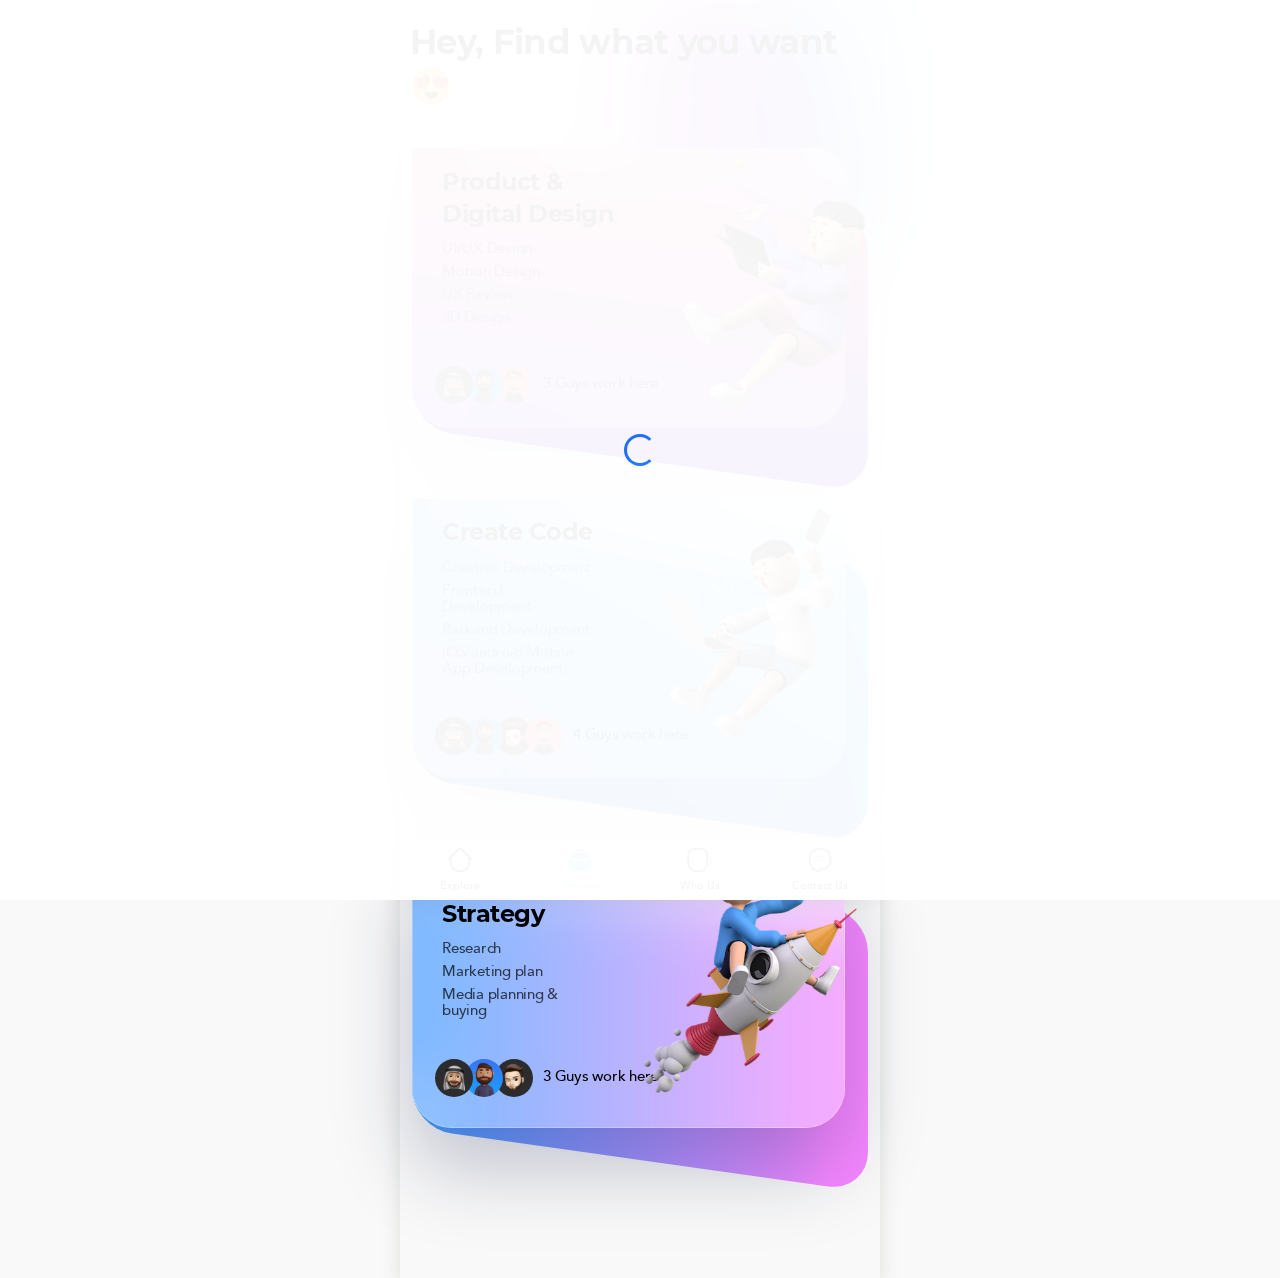
<file: page-about.html>
<!doctype html>
<html lang="en">

<head>
    <meta http-equiv="Content-Type" content="text/html; charset=utf-8" />
    <meta name="viewport"
        content="width=device-width, initial-scale=1, minimum-scale=1, maximum-scale=1, viewport-fit=cover" />
    <meta name="apple-mobile-web-app-capable" content="yes" />
    <meta name="apple-mobile-web-app-status-bar-style" content="black-translucent">
    <meta name="theme-color" content="#000000">
    <title>Mobilekit Mobile UI Kit</title>
    <meta name="description" content="Mobilekit HTML Mobile UI Kit">
    <meta name="keywords" content="bootstrap 4, mobile template, cordova, phonegap, mobile, html" />
    <link rel="icon" type="image/png" href="assets/img/favicon.png" sizes="32x32">
    <link rel="apple-touch-icon" sizes="180x180" href="assets/img/icon/192x192.png">
    <link rel="stylesheet" href="assets/css/style.css">
    <link rel="manifest" href="__manifest.json">
</head>

<body id="wrapper">

    <div class="shape"></div>
    <!-- <div id="player-overlay">
        <video class="" preload="auto" muted="" loop="" playsinline="" autoplay="" src="assets/img/ngotak.mp4">
        </video>
    </div> -->
    <!-- loader -->
    <div id="loader">
        <div class="spinner-border text-primary" role="status"></div>
    </div>
    <!-- * loader -->

    

    <!-- App Capsule -->
    <div id="appCapsule">

        <div class="header-large-title">
            <h1 class="title">Hey, Find what you want 😍</h1>
            <h2></h2>
        </div>

        <div class="section mt-5">
                <div class="box-service">
                    <div class="uix-img"></div>
                    <div class="grid-service">
                        <div class="box-text">
                            <h3 class="title-service">Product & Digital Design</h3>
                            <p class="desc-service">UI/UX Design.</p>
                            <p class="desc-service">Motion Design.</p>
                            <p class="desc-service">UX Review.</p>
                            <p class="desc-service">3D Design.</p>
                        </div>
                        <div class="jobs__line">
                            <div class="users users_sm">
                              <div class="users__item"><img class="users__pic" src="assets/img/user5.jpg" alt=""></div>
                              <div class="users__item"><img class="users__pic" src="assets/img/user2.jpg" alt=""></div>
                              <div class="users__item"><img class="users__pic" src="assets/img/user3.jpg" alt=""></div>
                            </div>
                            <div class="jobs__friends">3 Guys work here</div>
                        </div>
                    </div>
                   
                    <div class="shadow-box-1"></div>
                </div>
                <div class="box-service">
                    <div class="develop-img"></div>
                    <div class="grid-service">
                        <div class="box-text">
                            <h3 class="title-service">Create Code</h3>
                            <p class="desc-service">Creative Development.</p>
                            <p class="desc-service">Frontend Development.</p>
                            <p class="desc-service">Backend Development.</p>
                            <p class="desc-service">iOS/android Mobile App Development.</p>
                        </div>
                        <div class="jobs__line">
                            <div class="users users_sm">
                              <div class="users__item"><img class="users__pic" src="assets/img/user5.jpg" alt=""></div>
                              <div class="users__item"><img class="users__pic" src="assets/img/user2.jpg" alt=""></div>
                              <div class="users__item"><img class="users__pic" src="assets/img/user1.jpg" alt=""></div>
                              <div class="users__item"><img class="users__pic" src="assets/img/user3.jpg" alt=""></div>

                            </div>
                            <div class="jobs__friends">4 Guys work here</div>
                        </div>
                    </div>
                    <div class="shadow-box-2"></div>
                </div>
                
           
                <div class="box-service">
                    <div class="marketing-img"></div>
                    <div class="grid-service">
                        <div class="box-text">
                            <h3 class="title-service">Business Strategy </h3>
                            <p class="desc-service">Research</p>
                            <p class="desc-service">Marketing plan </p>
                            <p class="desc-service"> Media planning & buying</p>
                        </div>
                        <div class="jobs__line">
                            <div class="users users_sm">
                              <div class="users__item"><img class="users__pic" src="assets/img/user5.jpg" alt=""></div>
                              <div class="users__item"><img class="users__pic" src="assets/img/user2.jpg" alt=""></div>
                              <div class="users__item"><img class="users__pic" src="assets/img/user1.jpg" alt=""></div>
                            </div>
                            <div class="jobs__friends">3 Guys work here</div>
                        </div>
                    </div>
                    <div class="shadow-box-3"></div>
                </div>
               
                
        </div>

    </div>
    <!-- * App Capsule -->

    <div class="appBottomMenu">
        <a class="item active" href="index.html">
            <div class="col">
                <div class="home_icon"></div>
                <span>Explore</span>
            </div>
        </a>
        <a class="item" href="page-about.html">
            <div class="col">
                <div class="work_icon_active"></div>
                <span class="active">Service</span>
            </div>
        </a>
        <a class="item" href="who-us.html">
            <div class="col">
                <div class="about_icon"></div>
                <span class="">Who Us</span>
            </div>
        </a>
        <a class="item" href="who-us.html">
            <div class="col">
                <div class="contact_icon"></div>
                <span class="">Contact Us</span>
            </div>
        </a>
    </div>


    <!-- ///////////// Js Files ////////////////////  -->
    <!-- Jquery -->
    <script src="assets/js/lib/jquery-3.4.1.min.js"></script>
    <!-- Bootstrap-->
    <script src="assets/js/lib/popper.min.js"></script>
    <script src="assets/js/lib/bootstrap.min.js"></script>
    <!-- Ionicons -->
    <!-- Owl Carousel -->
    <script src="assets/js/plugins/owl-carousel/owl.carousel.min.js"></script>
    <!-- Base Js File -->
    <script src="assets/js/base.js"></script>


</body>

</html>
</file>
<file: assets/css/style.css>
@charset "UTF-8";
@import url("inc/bootstrap/bootstrap.min.css");
@import url("inc/owl-carousel/owl.carousel.min.css");
@import url("inc/owl-carousel/owl.theme.default.css");

@font-face {
  font-family: 'Montserrat';
  font-weight: bold;
  font-style: normal;
  src: local('Kumbh Sans'), url('../fonts/Montserrat-Bold.woff') format('woff');
  }
  @font-face {
    font-family: 'Avenir';
    font-weight: medium;
    font-style: normal;
    src: local('Kumbh Sans'), url('../fonts/Avenir-Medium-webfont.woff') format('woff');
    }

::-webkit-scrollbar {
  background-color: #ffffff;
  width: 0px;
}
    
body {
  font-family: "Avenir", sans-serif;
  font-size: 15px;
  line-height: 1.55rem;
  letter-spacing: -0.015rem;
  color: #4F5050;
  background: #F9F9F9;
  width: 100%;
  height: 100%;
  overflow-x: hidden;
}

#wrapper {
    width: 100%;
    max-width: 480px;
    margin-left: auto;
    margin-right: auto;
    min-height: 100vh;
    overflow: auto;
    box-shadow: 0px 4px 18px 0 rgb(89 102 75 / 17%), -2px 7px 20px 0 rgb(0 0 0 / 0%);
}
.logo {
  background-image: url(../img/logo.svg);
  width: 120px;
  height: 50px;
  background-repeat: no-repeat;
  margin-left: 10px;
}
.shape {
  max-width: 480px;
  margin: 0px auto;
  position: fixed;
  width: 233px;
  height: 233px;
  -webkit-filter: blur(50px);
  filter: blur(50px);
  opacity: 0.7;
  background: linear-gradient(79deg, #ed31d6, #6700c9, #00e9fa);
    -webkit-animation: blurGradient  6s infinite linear;
    -moz-animation: blurGradient  6s infinite linear;
    animation: blurGradient  6s infinite linear;
  left: 50%;
  z-index: -10;
}
.shape2 {
  position: fixed;
  width: 233px;
  height: 233px;
  -webkit-filter: blur(50px);
  filter: blur(50px);
  background: linear-gradient(125deg, #ECFCFF 0%, #ECFCFF 40%, #B2FCFF calc(40% + 1px), #B2FCFF 60%, #5EDFFF calc(60% + 1px), #5EDFFF 72%, #3E64FF calc(72% + 1px), #3E64FF 100%);
  bottom: 0;
  z-index: -10;
}
::-webkit-scrollbar {
  width: 0;
}

::selection {
  background: rgba(30, 116, 253, 0.3);
}

a {
  transition: 0.2s all;
  color: #4F5050;
  outline: 0 !important;
}

a:hover, a:active, a:focus {
  outline: 0 !important;
  color: #4F5050;
  text-decoration: none;
}

button {
  outline: 0 !important;
}

button:hover, button:active, button:focus {
  outline: 0 !important;
}

.appHeader {
  min-height: 56px;
  display: flex;
  justify-content: center;
  align-items: center;
  position: fixed;
  top: env(safe-area-inset-top);
  left: 0;
  right: 0;
  z-index: 999;
  background: #FFF;
  color: #141515;
  max-width: 480px;
  margin: 0px auto;
  box-shadow: 0 3px 6px 0 rgba(0, 0, 0, 0.1), 0 1px 3px 0 rgba(0, 0, 0, 0.08);
}

.appHeader:before {
  content: '';
  height: env(safe-area-inset-top);
  position: fixed;
  top: 0;
  left: 0;
  right: 0;
  width: 100%;
  z-index: 99999;
  background: #1E74FD;
}

.appHeader.no-border {
  border: 0;
  box-shadow: none;
}

.appHeader.transparent {
  background: transparent;
  box-shadow: none;
}

.appHeader .left,
.appHeader .right {
  height: 56px;
  display: flex;
  align-items: center;
  position: absolute;
}

.appHeader .left .icon,
.appHeader .left ion-icon,
.appHeader .right .icon,
.appHeader .right ion-icon {
  font-size: 26px;
  --ionicon-stroke-width: 36px;
}

.appHeader .left .headerButton,
.appHeader .right .headerButton {
  min-width: 36px;
  height: 56px;
  display: flex;
  align-items: center;
  justify-content: center;
  padding: 10px;
  color: #141515;
  position: relative;
}

.appHeader .left .headerButton .btn,
.appHeader .right .headerButton .btn {
  font-size: 16px;
  height: 32px;
  padding: 0px 14px;
  font-weight: 400;
}

.appHeader .left .headerButton:active,
.appHeader .right .headerButton:active {
  opacity: 0.6;
}

.appHeader .left {
  left: 8px;
  top: 0;
}

.appHeader .right {
  right: 8px;
  top: 0;
}

.appHeader .pageTitle {
  font-size: 17px;
  font-weight: 500;
  padding: 0 10px;
}

.appHeader .pageTitle .logo {
  max-height: 18px;
}

.appHeader.text-light {
  color: #fff;
}

.appHeader.text-light .headerButton,
.appHeader.text-light .pageTitle {
  color: #fff;
}

.appHeader.bg-primary, .appHeader.bg-secondary, .appHeader.bg-success, .appHeader.bg-warning, .appHeader.bg-danger, .appHeader.bg-info, .appHeader.bg-light, .appHeader.bg-dark {
  border: 0;
}

.extraHeader {
  position: fixed;
  left: 0;
  top: 56px;
  height: 56px;
  right: 0;
  width: 100%;
  padding: 5px 16px;
  margin-top: env(safe-area-inset-top);
  display: flex;
  align-items: center;
  background: #fff;
  z-index: 1000;
  box-shadow: 0 3px 6px 0 rgba(0, 0, 0, 0.1), 0 1px 3px 0 rgba(0, 0, 0, 0.08);
}

.header-large-title {
  padding: 0 16px 0px 10px
}

.header-large-title .title {
  margin: 4px 0 0 0;
  font-size: 34px;
  letter-spacing: -0.02em;
  line-height: 1.3em;
}

.header-large-title .subtitle {
  font-size: 17px;
  font-weight: 400;
  margin: 6px 0 0 0;
  color: #141515;
  line-height: 1.6em;
}

.appHeader.scrolled {
  background: transparent;
  border-bottom: 1px solid transparent;
  box-shadow: none;
  height: 0;
  transition: 0.1s all;
}

.appHeader.scrolled .pageTitle {
  opacity: 0;
}

.appHeader.scrolled.is-active {
  background: #FFF;
  min-height: 56px;
  border-bottom-color: #E1E1E1;
  box-shadow: 0 3px 6px 0 rgba(0, 0, 0, 0.1), 0 1px 3px 0 rgba(0, 0, 0, 0.08);
}

.appHeader.scrolled.is-active .pageTitle {
  opacity: 1;
}

.appHeader.scrolled.bg-primary {
  background: transparent !important;
  border-bottom: 0 !important;
}

.appHeader.scrolled.bg-primary .headerButton {
  color: #1E74FD;
}

.appHeader.scrolled.bg-primary.is-active {
  background: #1E74FD !important;
}

.appHeader.scrolled.bg-primary.is-active .headerButton {
  color: #FFF !important;
}

.appHeader.scrolled.bg-secondary {
  background: transparent !important;
  border-bottom: 0 !important;
}

.appHeader.scrolled.bg-secondary .headerButton {
  color: #6C7C94;
}

.appHeader.scrolled.bg-secondary.is-active {
  background: #6C7C94 !important;
}

.appHeader.scrolled.bg-secondary.is-active .headerButton {
  color: #FFF !important;
}

.appHeader.scrolled.bg-success {
  background: transparent !important;
  border-bottom: 0 !important;
}

.appHeader.scrolled.bg-success .headerButton {
  color: #34C759;
}

.appHeader.scrolled.bg-success.is-active {
  background: #34C759 !important;
}

.appHeader.scrolled.bg-success.is-active .headerButton {
  color: #FFF !important;
}

.appHeader.scrolled.bg-danger {
  background: transparent !important;
  border-bottom: 0 !important;
}

.appHeader.scrolled.bg-danger .headerButton {
  color: #EC4433;
}

.appHeader.scrolled.bg-danger.is-active {
  background: #EC4433 !important;
}

.appHeader.scrolled.bg-danger.is-active .headerButton {
  color: #FFF !important;
}

.appHeader.scrolled.bg-warning {
  background: transparent !important;
  border-bottom: 0 !important;
}

.appHeader.scrolled.bg-warning .headerButton {
  color: #FE9500;
}

.appHeader.scrolled.bg-warning.is-active {
  background: #FE9500 !important;
}

.appHeader.scrolled.bg-warning.is-active .headerButton {
  color: #FFF !important;
}

.appHeader.scrolled.bg-info {
  background: transparent !important;
  border-bottom: 0 !important;
}

.appHeader.scrolled.bg-info .headerButton {
  color: #592BCA;
}

.appHeader.scrolled.bg-info.is-active {
  background: #592BCA !important;
}

.appHeader.scrolled.bg-info.is-active .headerButton {
  color: #FFF !important;
}

.appHeader.scrolled.bg-dark {
  background: transparent !important;
  border-bottom: 0 !important;
}

.appHeader.scrolled.bg-dark .headerButton {
  color: #000;
}

.appHeader.scrolled.bg-dark.is-active {
  background: #000 !important;
}

.appHeader.scrolled.bg-dark.is-active .headerButton {
  color: #FFF !important;
}

.appBottomMenu {
  max-width: 480px;
  margin-left: auto;
  margin-right: auto;
  box-shadow: 0 0 24px rgb(0 0 0 / 7%);
  min-height: 62px;
  position: fixed;
  z-index: 999;
  bottom: 0;
  background: #fff;
  display: flex;
  align-items: center;
  justify-content: center;
  padding-bottom: env(safe-area-inset-bottom);
  border-radius: 30px 30px 0px 0px;
  -webkit-transition: -webkit-transform 1s cubic-bezier(0.86, 0, 0.07, 1);
  -moz-transition: -moz-transform 1s cubic-bezier(0.86, 0, 0.07, 1);
  transition: transform 1s cubic-bezier(0.86, 0, 0.07, 1);
  width: 100%;

}

.hidden {
  -webkit-transform: translateY(120%);
  -moz-transform: translateY(120%);
  -ms-transform: translateY(120%);
  -o-transform: translateY(120%);
  transform: translateY(120%);
}
.appBottomMenu.no-border {
  border: 0 !important;
  box-shadow: 0 !important;
}

.appBottomMenu.rounded {
  border-radius: 24px 24px 0 0 !important;
}

.appBottomMenu.rounded .item:before {
  display: none;
}

.appBottomMenu .item {
  font-size: 11px;
  letter-spacing: 0;
  text-align: center;
  width: 100%;
  height: 56px;
  line-height: 1.2em;
  display: flex;
  align-items: center;
  justify-content: center;
  position: relative;
}

.appBottomMenu .item:before {
  content: '';
  display: block;
  height: 2px;
  border-radius: 0 0 10px 10px;
  background: transparent;
  position: absolute;
  left: 4px;
  right: 4px;
  top: 0;
}

.appBottomMenu .item .col {
  width: 100%;
  padding: 0 4px;
  text-align: center;
}
.appBottomMenu .item .col span{
  color: #000;
}
span.active{
  color: #60D0CC !important;
}

.appBottomMenu .item .icon,
.appBottomMenu .item ion-icon {
  display: inline-flex;
  margin: 1px auto 3px auto;
  font-size: 26px;
  line-height: 1em;
  color: #141515;
  transition: 0.1s all;
  display: block;
  margin-top: 1px;
  margin-bottom: 3px;
}

.appBottomMenu .item .action-button {
  display: inline-flex;
  width: 50px;
  height: 50px;
  margin-left: -5px;
  margin-right: -5px;
  align-items: center;
  justify-content: center;
  border-radius: 200px;
  background: #1E74FD;
}

.appBottomMenu .item .action-button.large {
  width: 60px;
  height: 60px;
  margin-top: -20px;
  margin-left: -10px;
  margin-right: -10px;
}

.appBottomMenu .item .action-button .icon,
.appBottomMenu .item .action-button ion-icon {
  color: #FFF !important;
  margin: 0 !important;
  line-height: 0 !important;
}

.appBottomMenu .item strong {
  margin-top: 4px;
  display: block;
  color: #141515;
  font-weight: 400;
  transition: 0.1s all;
}

.appBottomMenu .item:active {
  opacity: .8;
}

.appBottomMenu .item.active:before {
  background: transparent;
}

.appBottomMenu .item.active .icon,
.appBottomMenu .item.active ion-icon,
.appBottomMenu .item.active strong {
  color: #1E74FD !important;
  font-weight: 500;
}

.appBottomMenu .item:hover .icon,
.appBottomMenu .item:hover ion-icon,
.appBottomMenu .item:hover strong {
  color: #141515;
}

.appBottomMenu.text-light {
  color: #FFF;
}

.appBottomMenu.text-light .item {
  color: #FFF;
  opacity: .7;
}

.appBottomMenu.text-light .item .icon,
.appBottomMenu.text-light .item ion-icon,
.appBottomMenu.text-light .item strong {
  color: #FFF;
}

.appBottomMenu.text-light .item.active {
  opacity: 1;
}

.appBottomMenu.text-light .item.active .icon,
.appBottomMenu.text-light .item.active ion-icon,
.appBottomMenu.text-light .item.active strong {
  color: #FFF !important;
}

.appBottomMenu.bg-primary, .appBottomMenu.bg-secondary, .appBottomMenu.bg-success, .appBottomMenu.bg-warning, .appBottomMenu.bg-danger, .appBottomMenu.bg-info, .appBottomMenu.bg-light, .appBottomMenu.bg-dark {
  border: 0;
}

.appBottomMenu.bg-primary .item:before, .appBottomMenu.bg-secondary .item:before, .appBottomMenu.bg-success .item:before, .appBottomMenu.bg-warning .item:before, .appBottomMenu.bg-danger .item:before, .appBottomMenu.bg-info .item:before, .appBottomMenu.bg-light .item:before, .appBottomMenu.bg-dark .item:before {
  display: none;
}

#appCapsule {
  padding: 16px 0px 80px 0px;
  margin-bottom: env(safe-area-inset-bottom);
  margin-top: env(safe-area-inset-top);
}

#appCapsule.extra-header-active {
  padding-top: 112px;
}

#appCapsule.full-height {
  min-height: 100vh;
}


#appCapsulePP {
  padding: 0px 0px 56px 0px;
  margin-bottom: env(safe-area-inset-bottom);
  margin-top: env(safe-area-inset-top);
}
.section {
  padding: 0 12px;
}

.section.full {
  padding: 0;
}

.wide-block {
  background: #fff;
  border-top: 1px solid #E1E1E1;
  border-bottom: 1px solid #E1E1E1;
  padding-left: 16px;
  padding-right: 16px;
}

.section-title {
  font-size: 15px;
  padding: 6px 0;
  display: flex;
  align-items: center;
  justify-content: space-between;
  color: #141515;
  font-weight: 500;
}

.section-title.large {
  font-size: 24px;
  line-height: 1.2em;
  font-weight: 700;
  font-family: 'Montserrat';
  width: 65%;

}

.section-title.medium {
  font-size: 17px;
  font-weight: 700;
}

.content-header,
.content-footer {
  font-size: 11px;
  color: #A1A1A2;
  padding-left: 0;
  padding-right: 0;
  line-height: 1.4em;
}

.section.full .section-title {
  padding-left: 16px;
  padding-right: 16px;
}

.section.full .content-header,
.section.full .content-footer {
  padding-left: 16px;
  padding-right: 16px;
}

.section.full .wide-block .content-header,
.section.full .wide-block .content-footer {
  padding-left: 0;
  padding-right: 0;
}

.section.inset .wide-block {
  border: 1px solid #E1E1E1;
  border-radius: 6px;
}

.profileBox {
  padding-left: 16px;
  padding-right: 16px;
  display: flex;
  align-items: center;
  position: relative;
  background: #1E74FD;
  box-shadow: 0 3px 6px 0 rgba(0, 0, 0, 0.1), 0 1px 3px 0 rgba(0, 0, 0, 0.08);
  position: fixed;
  z-index: 100;
  left: 0;
  top: env(safe-area-inset-top);
  right: 0;
}

.profileBox:before {
  background: #1E74FD;
  content: '';
  height: env(safe-area-inset-top);
  display: block;
  position: fixed;
  top: 0;
  left: 0;
  right: 0;
}

.profileBox .image-wrapper {
  margin-right: 16px;
  padding: 16px 0;
}

.profileBox .image-wrapper .imaged {
  width: 42px;
  height: 42px;
  border: 2px solid #FFF;
  box-shadow: 0 3px 6px 0 rgba(0, 0, 0, 0.1), 0 1px 3px 0 rgba(0, 0, 0, 0.08);
}

.profileBox .in {
  line-height: 1.4em;
  padding: 16px 25px 16px 0;
}

.profileBox .in strong {
  display: block;
  font-weight: 500;
  color: #FFF;
}

.profileBox .in .text-muted {
  font-size: 14px;
  color: rgba(255, 255, 255, 0.5) !important;
}

.sidebar-buttons {
  background: #FFF;
  border-top: 1px solid #E1E1E1;
  display: flex;
  align-items: center;
  justify-content: flex-start;
  position: fixed;
  left: 0;
  bottom: 0;
  right: 0;
  padding-bottom: env(safe-area-inset-bottom);
}

.sidebar-buttons .button {
  float: 1;
  width: 100%;
  height: 56px;
  display: flex;
  align-items: center;
  justify-content: center;
  font-size: 26px;
  color: #141515;
}

.sidebar-buttons .button:hover, .sidebar-buttons .button:active {
  background: rgba(225, 225, 225, 0.2);
}

.sidebar-buttons:last-child {
  border-right-color: transparent;
}

.close-sidebar-button {
  font-size: 22px;
  position: absolute;
  width: 36px;
  display: flex;
  align-items: center;
  border-radius: 100%;
  justify-content: center;
  height: 36px;
  right: 10px;
  top: 50%;
  color: rgba(255, 255, 255, 0.5) !important;
  margin-top: -18px;
}

.close-sidebar-button:active {
  background: rgba(255, 255, 255, 0.1);
}

.action-group {
  display: flex;
  align-items: flex-start;
  justify-content: space-between;
  padding: 0px 16px 10px 16px;
  background: #1E74FD;
}

.action-group .action-button {
  padding: 10px 2px;
  display: inline-flex;
  align-items: center;
  justify-content: center;
  text-align: center;
  font-size: 11px;
  line-height: 1em;
  color: rgba(255, 255, 255, 0.7);
}

.action-group .action-button .iconbox {
  background: rgba(0, 0, 0, 0.3);
  width: 38px;
  height: 38px;
  margin: 0 auto 8px auto;
  border-radius: 100%;
  font-size: 18px;
  color: #FFF;
  display: flex;
  align-items: center;
  justify-content: center;
}

.action-group .action-button:last-child {
  border-right: 0;
}

#sidebarPanel .modal-dialog {
  position: fixed;
  left: 0;
  top: 0;
  bottom: 0;
}

#sidebarPanel .modal-body {
  margin-top: 76px;
  margin-bottom: 80px;
}

#sidebarPanel .modal-content {
  width: 300px;
  padding-top: env(safe-area-inset-top);
}

.panelbox-left .listview > li,
.panelbox-right .listview > li {
  padding: 10px 16px;
}

.panelbox-left .link-listview > li,
.panelbox-right .link-listview > li {
  padding: 0;
}

.panelbox-left .link-listview > li a,
.panelbox-right .link-listview > li a {
  padding: 10px 36px 10px 16px;
}

.panelbox-left .image-listview > li,
.panelbox-right .image-listview > li {
  padding: 0;
}

.panelbox-left .image-listview > li .item,
.panelbox-right .image-listview > li .item {
  padding: 10px 16px;
}

.panelbox-left .image-listview > li a.item,
.panelbox-right .image-listview > li a.item {
  padding-right: 36px;
}

.sidebar-close {
  position: absolute;
  right: 10px;
}

.appFooter {
  border-top: 1px solid #E1E1E1;
  padding: 24px 16px;
  font-size: 12px;
  text-align: center;
  line-height: 1.2em;
  background: #fff;
}

.appFooter .footer-title {
  font-weight: 500;
  color: #141515;
  margin-bottom: 8px;
}

.appFooter .btn {
  margin: 0 5px;
}

.fixed-footer {
  position: fixed;
  bottom: 0;
  left: 0;
  min-height: 84px;
  right: 0;
  background: #fff;
  display: flex;
  align-items: center;
  justify-content: center;
  padding-left: 8px;
  padding-right: 8px;
  padding-bottom: env(safe-area-inset-bottom);
}

.fixed-footer > div {
  width: 100%;
}

.fixed-footer.transparent {
  background: transparent !important;
}

.footer-logo {
  height: 16px;
}

.footer-link {
  padding: 0;
  border-top: 1px solid rgba(225, 225, 225, 0.5);
  border-bottom: 1px solid rgba(225, 225, 225, 0.5);
  margin-left: -16px;
  margin-right: -16px;
  display: flex;
  align-items: center;
  justify-content: space-between;
}

.footer-link a {
  float: 1;
  padding: 12px 2px;
  width: 100%;
  color: #4F5050;
  display: block;
}

.footer-link a span {
  display: block;
}

.footer-link a ion-icon {
  font-size: 24px;
  margin-bottom: 4px;
}

.exampleBox {
  width: 100%;
  height: 40px;
  display: flex;
  align-items: center;
  justify-content: center;
  border: 1px solid #E1E1E1;
  background: rgba(225, 225, 225, 0.3);
  font-size: 10px;
}

.demoPage .appHeader {
  position: relative;
  z-index: 0;
}

.demoPage .appHeader:before {
  height: 0 !important;
  display: none;
}

.demoPage .appBottomMenu {
  position: relative;
  z-index: 0;
  padding-bottom: 0;
}

.row {
  margin-left: -8px;
  margin-right: -8px;
}

.col-1,
.col-2,
.col-3,
.col-4,
.col-5,
.col-6,
.col-7,
.col-8,
.col-9,
.col-10,
.col-11,
.col-12,
.col-sm-1,
.col-sm-2,
.col-sm-3,
.col-sm-4,
.col-sm-5,
.col-sm-6,
.col-sm-7,
.col-sm-8,
.col-sm-9,
.col-sm-10,
.col-sm-11,
.col-sm-12,
.col-md-1,
.col-md-2,
.col-md-3,
.col-md-4,
.col-md-5,
.col-md-6,
.col-md-7,
.col-md-8,
.col-md-9,
.col-md-10,
.col-md-11,
.col-md-12,
.col-lg-1,
.col-lg-2,
.col-lg-3,
.col-lg-4,
.col-lg-5,
.col-lg-6,
.col-lg-7,
.col-lg-8,
.col-lg-9,
.col-lg-10,
.col-lg-11,
.col-lg-12,
.col-xl-1,
.col-xl-2,
.col-xl-3,
.col-xl-4,
.col-xl-5,
.col-xl-6,
.col-xl-7,
.col-xl-8,
.col-xl-9,
.col-xl-10,
.col-xl-11,
.col-xl-12 {
  padding-left: 8px;
  padding-right: 8px;
}

.m-0 {
  margin: 0 !important;
}

.m-05 {
  margin: 5px !important;
}

.m-1 {
  margin: 8px !important;
}

.m-2 {
  margin: 16px !important;
}

.m-3 {
  margin: 24px !important;
}

.m-4 {
  margin: 32px !important;
}

.m-5 {
  margin: 40px !important;
}

.mt-0 {
  margin-top: 0 !important;
}

.mt-05 {
  margin-top: 5px !important;
}

.mt-1 {
  margin-top: 8px !important;
}

.mt-2 {
  margin-top: 16px !important;
}

.mt-3 {
  margin-top: 24px !important;
}

.mt-4 {
  margin-top: 32px !important;
}

.mt-5 {
  margin-top: 40px !important;
}

.mb-0 {
  margin-bottom: 0px !important;
}

.mb-05 {
  margin-bottom: 5px !important;
}

.mb-1 {
  margin-bottom: 8px !important;
}

.mb-2 {
  margin-bottom: 16px !important;
}

.mb-3 {
  margin-bottom: 24px !important;
}

.mb-4 {
  margin-bottom: 32px !important;
}

.mb-5 {
  margin-bottom: 40px !important;
}

.ml-0 {
  margin-left: 0 !important;
}

.ml-05 {
  margin-left: 5px !important;
}

.ml-1 {
  margin-left: 8px !important;
}

.ml-2 {
  margin-left: 16px !important;
}

.ml-3 {
  margin-left: 24px !important;
}

.ml-4 {
  margin-left: 32px !important;
}

.ml-5 {
  margin-left: 40px !important;
}

.mr-0 {
  margin-right: 0px !important;
}

.mr-05 {
  margin-right: 5px !important;
}

.mr-1 {
  margin-right: 8px !important;
}

.mr-2 {
  margin-right: 16px !important;
}

.mr-3 {
  margin-right: 24px !important;
}

.mr-4 {
  margin-right: 32px !important;
}

.mr-5 {
  margin-right: 40px !important;
}

.p-0 {
  padding: 0 !important;
}

.p-05 {
  padding: 5px !important;
}

.p-1 {
  padding: 8px !important;
}

.p-2 {
  padding: 16px !important;
}

.p-3 {
  padding: 24px !important;
}

.p-4 {
  padding: 32px !important;
}

.p-5 {
  padding: 40px !important;
}

.pt-0 {
  padding-top: 0px !important;
}

.pt-05 {
  padding-top: 5px !important;
}

.pt-1 {
  padding-top: 8px !important;
}

.pt-2 {
  padding-top: 16px !important;
}

.pt-3 {
  padding-top: 24px !important;
}

.pt-4 {
  padding-top: 32px !important;
}

.pt-5 {
  padding-top: 40px !important;
}

.pb-0 {
  padding-bottom: 0px !important;
}

.pb-05 {
  padding-bottom: 5px !important;
}

.pb-1 {
  padding-bottom: 8px !important;
}

.pb-2 {
  padding-bottom: 16px !important;
}

.pb-3 {
  padding-bottom: 24px !important;
}

.pb-4 {
  padding-bottom: 32px !important;
}

.pb-5 {
  padding-bottom: 40px !important;
}

.pl-0 {
  padding-left: 0px !important;
}

.pl-05 {
  padding-left: 5px !important;
}

.pl-1 {
  padding-left: 8px !important;
}

.pl-2 {
  padding-left: 16px !important;
}

.pl-3 {
  padding-left: 24px !important;
}

.pl-4 {
  padding-left: 32px !important;
}

.pl-5 {
  padding-left: 40px !important;
}

.pr-0 {
  padding-right: 0px !important;
}

.pr-05 {
  padding-right: 5px !important;
}

.pr-1 {
  padding-right: 8px !important;
}

.pr-2 {
  padding-right: 16px !important;
}

.pr-3 {
  padding-right: 24px !important;
}

.pr-4 {
  padding-right: 32px !important;
}

.pr-5 {
  padding-right: 40px !important;
}

h1,
h2,
h3,
h4,
h5,
h6 {
  color: #141515;
  margin: 0 0 10px 0;
  letter-spacing: -0.02em;
  line-height: 1.3em;
  font-family: 'Montserrat';
}

h1 small,
h2 small,
h3 small,
h4 small,
h5 small,
h6 small {
  color: rgba(20, 21, 21, 0.6);
}

h1 .badge,
h2 .badge,
h3 .badge,
h4 .badge,
h5 .badge,
h6 .badge {
  line-height: 1em;
}

.text-muted {
  font-size: 13px;
  color: #4F5050 !important;
}

h1 {
  font-size: 34px;
  font-weight: 700;
}

h2 {
  font-size: 24px;
  font-weight: 700;
}

h3 {
  font-size: 17px;
  font-weight: 700;
}

h4 {
  font-size: 15px;
  font-weight: 500;
}

h5 {
  font-size: 13px;
  font-weight: 500;
}

h6 {
  font-size: 11px;
  font-weight: 500;
}

.lead {
  font-weight: 400;
  font-size: 17px;
  color: #4F5050 !important;
}

mark {
  border-radius: 6px;
}

.text-large {
  font-size: 34px;
}

strong,
b {
  font-weight: 500;
}

.page-title {
  display: flex;
  align-items: flex-end;
  justify-content: space-between;
}

.page-title.inset {
  padding-left: 16px;
  padding-right: 16px;
}

.page-title .in {
  padding-right: 16px;
}

.page-title .link {
  font-size: 13px;
  font-weight: 500;
  display: flex;
  align-items: center;
  justify-content: center;
  margin-bottom: 3px;
}

.page-title .link:hover, .page-title .link:active {
  opacity: 0.8;
}

.page-title strong {
  font-weight: 500;
  color: #A1A1A2;
  font-size: 13px;
  text-transform: uppercase;
  line-height: 1.2em;
}

.page-title .title {
  margin: 0;
  font-size: 24px;
  line-height: 1.2em;
}

.section.full .page-title {
  padding-left: 16px;
  padding-right: 16px;
}

code {
  color: #1E74FD;
}

ion-icon {
  --ionicon-stroke-width: 32px;
}

.demoIcons {
  font-size: 32px;
  color: #141515;
}

.iconedbox {
  display: inline-flex;
  align-items: center;
  justify-content: center;
  font-size: 24px;
  width: 32px;
  height: 32px;
  border-radius: 6px;
}

.iconedbox.iconedbox-sm {
  width: 26px;
  height: 26px;
  font-size: 18px;
}

.iconedbox.iconedbox-lg {
  width: 64px;
  height: 64px;
  font-size: 42px;
}

.iconedbox.iconedbox-xl {
  width: 96px;
  height: 96px;
  font-size: 64px;
}

.iconedbox.iconedbox-xxl {
  width: 144px;
  height: 144px;
  font-size: 90px;
}

.imaged {
  height: auto;
  border-radius: 6px;
}

.imaged.w16 {
  width: 16px !important;
}

.imaged.w24 {
  width: 24px !important;
}

.imaged.w32 {
  width: 32px !important;
}

.imaged.w36 {
  width: 36px !important;
}

.imaged.w48 {
  width: 48px !important;
}

.imaged.w64 {
  width: 64px !important;
}

.imaged.w76 {
  width: 76px !important;
}

.imaged.w86 {
  width: 86px !important;
}

.imaged.w100 {
  width: 100px !important;
}

.imaged.w120 {
  width: 120px !important;
}

.imaged.w140 {
  width: 140px !important;
}

.imaged.w160 {
  width: 160px !important;
}

.imaged.w180 {
  width: 180px !important;
}

.imaged.w200 {
  width: 200px !important;
}

.imaged.img-fluid {
  width: 100%;
}

.imaged.rounded {
  border-radius: 100% !important;
}

.imaged.radius {
  border-radius: 6px !important;
}

.imaged.square {
  border-radius: 0 !important;
}

#loader {
  position: fixed;
  left: 0;
  top: 0;
  right: 0;
  bottom: 0;
  z-index: 99999;
  background: #FFF;
  display: flex;
  align-items: center;
  justify-content: center;
}

#loader .loading-icon {
  width: 42px;
  height: auto;
  animation: loadingAnimation 1s infinite;
}

@keyframes loadingAnimation {
  0% {
    transform: rotate(0deg);
  }
  100% {
    transform: rotate(360deg);
  }
}

.badge {
  font-size: 12px;
  line-height: 1em;
  border-radius: 100px;
  letter-spacing: 0;
  height: 22px;
  min-width: 22px;
  padding: 0 6px;
  display: inline-flex;
  align-items: center;
  justify-content: center;
  font-weight: 400;
}

.badge-primary,
a.badge-primary {
  background: #1E74FD !important;
}

.badge-secondary,
a.badge-secondary {
  background: #6C7C94 !important;
}

.badge-success,
a.badge-success {
  background: #34C759 !important;
}

.badge-danger,
a.badge-danger {
  background: #EC4433 !important;
}

.badge-warning,
a.badge-warning {
  background: #FE9500 !important;
  color: #FFF;
}

.badge-info,
a.badge-info {
  background: #592BCA !important;
}

.badge-light,
a.badge-light {
  background: rgba(255, 255, 255, 0.6) !important;
  color: #141515;
}

.badge-dark,
a.badge-dark {
  background: #222 !important;
}

.badge-empty {
  display: block !important;
  min-width: 8px !important;
  width: 8px !important;
  height: 8px !important;
  padding: 0 !important;
  font-size: 0px;
}

.appHeader .badge {
  min-width: 16px;
  height: 16px;
  line-height: 9px !important;
  font-size: 10px;
  padding: 0 4px !important;
  position: absolute;
  right: 2px;
  top: 10px;
}

.appHeader .badge-empty {
  top: 14px;
}

.appBottomMenu .badge {
  min-width: 16px;
  height: 16px;
  line-height: 9px !important;
  font-size: 10px;
  padding: 0 4px !important;
  position: absolute;
  right: 50%;
  transform: translateX(120%);
  top: -3px;
}

.appBottomMenu .badge-empty {
  transform: translateX(200%);
  top: -1px;
}

.listview-title {
  color: #4F5050;
  padding: 7px 16px;
  font-size: 13px;
  font-weight: 500;
  display: flex;
  align-items: center;
  justify-content: space-between;
}

.listview-title .link {
  color: #A1A1A2;
  font-weight: 500;
  font-size: 11px;
  display: flex;
  align-items: center;
}

.listview-title .link ion-icon {
  font-size: 15px;
  margin-right: 4px;
}

.listview {
  display: block;
  padding: 0;
  margin: 0;
  color: #141515;
  background: #FFF;
  border-top: 1px solid #E1E1E1;
  border-bottom: 1px solid #E1E1E1;
  line-height: 1.3em;
}

.listview .text-muted {
  font-size: 13px;
  color: #A1A1A2 !important;
}

.listview > li {
  padding: 8px 16px;
  display: flex;
  align-items: center;
  justify-content: space-between;
  position: relative;
  min-height: 50px;
}

.listview > li:after {
  content: "";
  display: block;
  position: absolute;
  left: 0;
  right: 0;
  bottom: 0;
  height: 1px;
  background: #E1E1E1;
}

.listview > li:last-child:after {
  display: none;
}

.listview > li footer,
.listview > li header {
  font-size: 12px;
  margin: 0;
  line-height: 1.2em;
}

.listview > li footer {
  color: #4F5050;
  margin-top: 3px;
}

.listview > li header {
  margin-bottom: 3px;
}

.listview > li.divider-title {
  background: rgba(225, 225, 225, 0.5);
  margin-top: -1px;
  border-top: 1px solid #E1E1E1;
  border-bottom: 1px solid #E1E1E1;
  padding: 12px 16px;
  font-size: 13px;
  min-height: auto;
  color: #4F5050;
}

.listview > li.divider-title:after {
  display: none;
}

.listview.flush {
  border-top: 0;
  border-bottom: 0;
}

.listview.transparent {
  background: transparent;
}

.link-listview > li {
  padding: 0;
  min-height: auto;
}

.link-listview > li a {
  padding: 8px 36px 8px 16px;
  min-height: 50px;
  display: flex;
  width: 100%;
  align-items: center;
  justify-content: space-between;
  color: #141515 !important;
}

.link-listview > li a:after {
  background-image: url("data:image/svg+xml,%0A%3Csvg width='10px' height='16px' viewBox='0 0 10 16' version='1.1' xmlns='http://www.w3.org/2000/svg' xmlns:xlink='http://www.w3.org/1999/xlink'%3E%3Cg id='Page-1' stroke='none' stroke-width='1' fill='none' fill-rule='evenodd' stroke-linecap='round' stroke-linejoin='round'%3E%3Cg id='Listview' transform='translate(-112.000000, -120.000000)' stroke='%23A1A1A2' stroke-width='2.178'%3E%3Cpolyline id='Path' points='114 122 120 128 114 134'%3E%3C/polyline%3E%3C/g%3E%3C/g%3E%3C/svg%3E");
  background-repeat: no-repeat;
  background-position: center center;
  width: 16px;
  height: 16px;
  content: "";
  position: absolute;
  right: 12px;
  opacity: .5;
  top: 50%;
  margin-top: -9px;
}

.link-listview > li a:active {
  background: rgba(225, 225, 225, 0.3);
}

.image-listview > li {
  padding: 0;
  min-height: auto;
}

.image-listview > li:after {
  left: 68px;
}

.image-listview > li .item {
  padding: 10px 16px;
  width: 100%;
  min-height: 50px;
  display: flex;
  align-items: center;
}

.image-listview > li .item .image {
  min-width: 36px;
  max-width: 36px;
  width: 36px;
  height: 36px;
  border-radius: 400px;
  margin-right: 16px;
}

.image-listview > li .item .icon-box {
  min-width: 36px;
  max-width: 36px;
  width: 36px;
  height: 36px;
  display: flex;
  align-items: center;
  justify-content: center;
  line-height: 1em;
  font-size: 20px;
  border-radius: 400px;
  margin-right: 16px;
}

.image-listview > li .item .icon-box.bg-primary, .image-listview > li .item .icon-box.bg-secondary, .image-listview > li .item .icon-box.bg-success, .image-listview > li .item .icon-box.bg-danger, .image-listview > li .item .icon-box.bg-warning, .image-listview > li .item .icon-box.bg-info, .image-listview > li .item .icon-box.bg-dark, .image-listview > li .item .icon-box.bg-light {
  box-shadow: inset 0 0 0 1px rgba(255, 255, 255, 0.12);
}

.image-listview > li .item .in {
  display: flex;
  align-items: center;
  justify-content: space-between;
  width: 100%;
}

.image-listview > li a.item {
  color: #141515 !important;
  padding-right: 36px;
}

.image-listview > li a.item:active {
  background: rgba(225, 225, 225, 0.3);
}

.image-listview > li a.item:after {
  background-image: url("data:image/svg+xml,%0A%3Csvg width='10px' height='16px' viewBox='0 0 10 16' version='1.1' xmlns='http://www.w3.org/2000/svg' xmlns:xlink='http://www.w3.org/1999/xlink'%3E%3Cg id='Page-1' stroke='none' stroke-width='1' fill='none' fill-rule='evenodd' stroke-linecap='round' stroke-linejoin='round'%3E%3Cg id='Listview' transform='translate(-112.000000, -120.000000)' stroke='%23A1A1A2' stroke-width='2.178'%3E%3Cpolyline id='Path' points='114 122 120 128 114 134'%3E%3C/polyline%3E%3C/g%3E%3C/g%3E%3C/svg%3E");
  background-repeat: no-repeat;
  background-position: center center;
  width: 16px;
  height: 16px;
  content: "";
  position: absolute;
  right: 12px;
  opacity: .5;
  top: 50%;
  margin-top: -9px;
}

.image-listview.text > li:after {
  left: 16px;
}

.image-listview.media > li {
  border-bottom: 1px solid #E1E1E1;
}

.image-listview.media > li:last-child {
  border-bottom: 0;
}

.image-listview.media > li .imageWrapper {
  margin-right: 16px;
}

.image-listview.media > li:after {
  display: none;
}

.listview.no-line > li:after,
.listview.no-line .item :after {
  display: none;
}

.listview.no-space > li .item {
  padding: 0;
}

.card {
  background: rgba( 255, 255, 255, 0.25 );
  box-shadow: 0px 1px 32px 0 rgb(31 38 135 / 8%);
  backdrop-filter: blur( 11.0px );
  -webkit-backdrop-filter: blur( 11.0px );
  border-radius: 10px;
  border: 1px solid rgba( 255, 255, 255, 0.18 );
}

.card .card-body {
  padding: 24px 16px;
  line-height: 1.4em;
}

.card .card-title {
  color: #141515;
  font-size: 24px;
  font-weight: 700;
}

.card .card-subtitle {
  color: #4F5050;
  font-weight: 500;
  letter-spacing: .01em;
  font-size: 11px;
  text-transform: uppercase;
  margin-bottom: 8px;
}

.card .listview > li:first-child .item {
  border-radius: 6px 6px 0 0;
}

.card .listview > li:last-child .item {
  border-radius: 0 0 6px 6px;
}

.card .card-header {
  background: transparent;
  color: #141515;
  font-weight: 500;
  padding: 12px 16px;
  border-bottom: 1px solid #E1E1E1;
}

.card .card-footer {
  background: transparent;
  border-top: 1px solid #E1E1E1;
  color: #4F5050;
  padding: 12px 16px;
}

.card .card-img-top {
  border-radius: 6px 6px 0 0;
}

.card .overlay-img {
  border-radius: 6px;
}

.card .card-img-overlay {
  background: rgba(0, 0, 0, 0.5);
  border-radius: 6px;
}

.card .card-img-overlay .card-title {
  color: #fff;
}

.card .card-img-overlay .card-text {
  color: rgba(255, 255, 255, 0.7);
}

.card.bg-primary, .card.bg-secondary, .card.bg-danger, .card.bg-success, .card.bg-warning, .card.bg-info, .card.bg-dark {
  border: 0;
}

.card.bg-primary .card-title, .card.bg-secondary .card-title, .card.bg-danger .card-title, .card.bg-success .card-title, .card.bg-warning .card-title, .card.bg-info .card-title, .card.bg-dark .card-title {
  color: #fff;
}

.card.bg-primary .card-text, .card.bg-secondary .card-text, .card.bg-danger .card-text, .card.bg-success .card-text, .card.bg-warning .card-text, .card.bg-info .card-text, .card.bg-dark .card-text {
  color: rgba(255, 255, 255, 0.7);
}

.card.bg-primary .card-header, .card.bg-secondary .card-header, .card.bg-danger .card-header, .card.bg-success .card-header, .card.bg-warning .card-header, .card.bg-info .card-header, .card.bg-dark .card-header {
  color: #fff;
  border-bottom: 1px solid rgba(255, 255, 255, 0.15);
}

.card.bg-light {
  background: #fff;
}

.btn {
  height: 40px;
  padding: 3px 18px;
  font-size: 13px;
  line-height: 1.2em;
  font-weight: 500;
  box-shadow: none !important;
  display: inline-flex;
  align-items: center;
  justify-content: center;
  transition: 0.2s all;
  text-decoration: none !important;
  border-radius: 6px;
  border-width: 2px;
}

.btn ion-icon {
  font-size: 22px;
  margin-right: 10px;
  margin-top: -2px;
  font-weight: 700;
}

.btn.rounded {
  border-radius: 100px !important;
}

.btn.square {
  border-radius: 0 !important;
}

.btn.shadowed {
  box-shadow: 0 3px 6px 0 rgba(0, 0, 0, 0.1), 0 1px 3px 0 rgba(0, 0, 0, 0.08) !important;
}

.btn-lg {
  height: 48px;
  padding: 3px 24px;
  font-size: 18px;
}

.btn-lg ion-icon {
  font-size: 26px;
}

.btn-sm {
  height: 30px;
  padding: 0px 12px;
  font-size: 12px;
}

.btn-sm ion-icon {
  font-size: 20px;
  margin-right: 6px;
}

.btn-group .btn:active {
  transform: none;
}

.btn-icon {
  width: 40px;
  height: 40px;
  padding: 0;
}

.btn-icon ion-icon {
  text-align: center;
  margin: 0 !important;
}

.btn-icon.btn-lg {
  width: 48px;
  height: 48px;
}

.btn-icon.btn-lg ion-icon {
  font-size: 32px;
}

.btn-icon.btn-sm {
  width: 30px;
  height: 30px;
}

.btn-icon.btn-sm ion-icon {
  font-size: 18px;
}

.btn-primary {
  background: #1E74FD !important;
  border-color: #1E74FD !important;
  color: #ffffff !important;
}

.btn-primary:hover, .btn-primary:focus, .btn-primary:active, .btn-primary.active {
  background: #0564fd !important;
  border-color: #0564fd !important;
}

.btn-primary.disabled, .btn-primary:disabled {
  background: #1E74FD;
  border-color: #1E74FD;
  opacity: 0.5;
}

.btn-secondary {
  background: #6C7C94 !important;
  border-color: #6C7C94 !important;
  color: #ffffff !important;
}

.btn-secondary:hover, .btn-secondary:focus, .btn-secondary:active, .btn-secondary.active {
  background: #617085 !important;
  border-color: #617085 !important;
}

.btn-secondary.disabled, .btn-secondary:disabled {
  background: #6C7C94;
  border-color: #6C7C94;
  opacity: 0.5;
}

.btn-success {
  background: #34C759 !important;
  border-color: #34C759 !important;
  color: #ffffff !important;
}

.btn-success:hover, .btn-success:focus, .btn-success:active, .btn-success.active {
  background: #2fb350 !important;
  border-color: #2fb350 !important;
}

.btn-success.disabled, .btn-success:disabled {
  background: #34C759;
  border-color: #34C759;
  opacity: 0.5;
}

.btn-danger {
  background: #EC4433 !important;
  border-color: #EC4433 !important;
  color: #ffffff !important;
}

.btn-danger:hover, .btn-danger:focus, .btn-danger:active, .btn-danger.active {
  background: #ea2f1c !important;
  border-color: #ea2f1c !important;
}

.btn-danger.disabled, .btn-danger:disabled {
  background: #EC4433;
  border-color: #EC4433;
  opacity: 0.5;
}

.btn-warning {
  color: #fff !important;
  background: #FE9500 !important;
  border-color: #FE9500 !important;
  color: #ffffff !important;
}

.btn-warning:hover, .btn-warning:focus, .btn-warning:active, .btn-warning.active {
  background: #e58600 !important;
  border-color: #e58600 !important;
}

.btn-warning.disabled, .btn-warning:disabled {
  background: #FE9500;
  border-color: #FE9500;
  opacity: 0.5;
}

.btn-link {
  color: #1E74FD !important;
}

.btn-info {
  background: #592BCA !important;
  border-color: #592BCA !important;
  color: #ffffff !important;
}

.btn-info:hover, .btn-info:focus, .btn-info:active, .btn-info.active {
  background: #5027b5 !important;
  border-color: #5027b5 !important;
}

.btn-info.disabled, .btn-info:disabled {
  background: #592BCA;
  border-color: #592BCA;
  opacity: 0.5;
}

.btn-dark {
  background: #333 !important;
  border-color: #333 !important;
  color: #ffffff !important;
}

.btn-dark:hover, .btn-dark:focus, .btn-dark:active, .btn-dark.active {
  background: #262626 !important;
  border-color: #262626 !important;
}

.btn-dark.disabled, .btn-dark:disabled {
  background: #333;
  border-color: #333;
  opacity: 0.5;
}

.btn-light {
  background: rgba(255, 255, 255, 0.5) !important;
  border-color: rgba(255, 255, 255, 0.5) !important;
  color: #ffffff !important;
  color: #141515 !important;
}

.btn-light:hover, .btn-light:focus, .btn-light:active, .btn-light.active {
  background: rgba(242, 242, 242, 0.5) !important;
  border-color: rgba(242, 242, 242, 0.5) !important;
}

.btn-light.disabled, .btn-light:disabled {
  background: rgba(255, 255, 255, 0.5);
  border-color: rgba(255, 255, 255, 0.5);
  opacity: 0.5;
}

.btn-outline-primary {
  background: transparent;
  border-color: #1E74FD;
  border-width: 1px;
  color: #1E74FD;
  transition: 0.2s all;
}

.btn-outline-primary:hover, .btn-outline-primary:active {
  background: rgba(30, 116, 253, 0.15) !important;
  border-color: #1E74FD !important;
  color: #1E74FD !important;
}

.btn-outline-primary.active {
  background: #1E74FD !important;
  color: #fff !important;
  border-color: #1E74FD !important;
}

.btn-outline-primary.disabled, .btn-outline-primary:disabled {
  color: #1E74FD !important;
  border-color: #1E74FD !important;
  background: transparent !important;
  opacity: 0.5;
}

.btn-outline-secondary {
  background: transparent;
  border-color: #6C7C94;
  border-width: 1px;
  color: #6C7C94;
  transition: 0.2s all;
}

.btn-outline-secondary:hover, .btn-outline-secondary:active {
  background: rgba(108, 124, 148, 0.15) !important;
  border-color: #6C7C94 !important;
  color: #6C7C94 !important;
}

.btn-outline-secondary.active {
  background: #6C7C94 !important;
  color: #fff !important;
  border-color: #6C7C94 !important;
}

.btn-outline-secondary.disabled, .btn-outline-secondary:disabled {
  color: #6C7C94 !important;
  border-color: #6C7C94 !important;
  background: transparent !important;
  opacity: 0.5;
}

.btn-outline-success {
  background: transparent;
  border-color: #34C759;
  border-width: 1px;
  color: #34C759;
  transition: 0.2s all;
}

.btn-outline-success:hover, .btn-outline-success:active {
  background: rgba(52, 199, 89, 0.15) !important;
  border-color: #34C759 !important;
  color: #34C759 !important;
}

.btn-outline-success.active {
  background: #34C759 !important;
  color: #fff !important;
  border-color: #34C759 !important;
}

.btn-outline-success.disabled, .btn-outline-success:disabled {
  color: #34C759 !important;
  border-color: #34C759 !important;
  background: transparent !important;
  opacity: 0.5;
}

.btn-outline-danger {
  background: transparent;
  border-color: #EC4433;
  border-width: 1px;
  color: #EC4433;
  transition: 0.2s all;
}

.btn-outline-danger:hover, .btn-outline-danger:active {
  background: rgba(236, 68, 51, 0.15) !important;
  border-color: #EC4433 !important;
  color: #EC4433 !important;
}

.btn-outline-danger.active {
  background: #EC4433 !important;
  color: #fff !important;
  border-color: #EC4433 !important;
}

.btn-outline-danger.disabled, .btn-outline-danger:disabled {
  color: #EC4433 !important;
  border-color: #EC4433 !important;
  background: transparent !important;
  opacity: 0.5;
}

.btn-outline-warning {
  background: transparent;
  border-color: #FE9500;
  border-width: 1px;
  color: #FE9500;
  transition: 0.2s all;
}

.btn-outline-warning:hover, .btn-outline-warning:active {
  background: rgba(254, 149, 0, 0.15) !important;
  border-color: #FE9500 !important;
  color: #FE9500 !important;
}

.btn-outline-warning.active {
  background: #FE9500 !important;
  color: #fff !important;
  border-color: #FE9500 !important;
}

.btn-outline-warning.disabled, .btn-outline-warning:disabled {
  color: #FE9500 !important;
  border-color: #FE9500 !important;
  background: transparent !important;
  opacity: 0.5;
}

.btn-outline-info {
  background: transparent;
  border-color: #592BCA;
  border-width: 1px;
  color: #592BCA;
  transition: 0.2s all;
}

.btn-outline-info:hover, .btn-outline-info:active {
  background: rgba(89, 43, 202, 0.15) !important;
  border-color: #592BCA !important;
  color: #592BCA !important;
}

.btn-outline-info.active {
  background: #592BCA !important;
  color: #fff !important;
  border-color: #592BCA !important;
}

.btn-outline-info.disabled, .btn-outline-info:disabled {
  color: #592BCA !important;
  border-color: #592BCA !important;
  background: transparent !important;
  opacity: 0.5;
}

.btn-outline-light {
  background: transparent;
  border-color: #fff;
  border-width: 1px;
  color: #fff;
  transition: 0.2s all;
}

.btn-outline-light:hover, .btn-outline-light:active {
  background: rgba(255, 255, 255, 0.15) !important;
  border-color: #fff !important;
  color: #fff !important;
}

.btn-outline-light.active {
  background: #fff !important;
  color: #fff !important;
  border-color: #fff !important;
}

.btn-outline-light.disabled, .btn-outline-light:disabled {
  color: #fff !important;
  border-color: #fff !important;
  background: transparent !important;
  opacity: 0.5;
}

.btn-outline-light:active {
  color: #141515 !important;
}

.btn-text-primary {
  background: transparent;
  border-color: transparent;
  color: #1E74FD !important;
  transition: 0.2s all;
}

.btn-text-primary:hover {
  background: transparent;
}

.btn-text-primary:active, .btn-text-primary.active {
  background: rgba(30, 116, 253, 0.15) !important;
  border-color: transparent !important;
  color: #1E74FD !important;
}

.btn-text-primary.disabled, .btn-text-primary:disabled {
  color: #1E74FD !important;
  border-color: #1E74FD !important;
  background: transparent !important;
  opacity: 0.5;
}

.btn-text-secondary {
  background: transparent;
  border-color: transparent;
  color: #6C7C94 !important;
  transition: 0.2s all;
}

.btn-text-secondary:hover {
  background: transparent;
}

.btn-text-secondary:active, .btn-text-secondary.active {
  background: rgba(108, 124, 148, 0.15) !important;
  border-color: transparent !important;
  color: #6C7C94 !important;
}

.btn-text-secondary.disabled, .btn-text-secondary:disabled {
  color: #6C7C94 !important;
  border-color: #6C7C94 !important;
  background: transparent !important;
  opacity: 0.5;
}

.btn-text-success {
  background: transparent;
  border-color: transparent;
  color: #34C759 !important;
  transition: 0.2s all;
}

.btn-text-success:hover {
  background: transparent;
}

.btn-text-success:active, .btn-text-success.active {
  background: rgba(52, 199, 89, 0.15) !important;
  border-color: transparent !important;
  color: #34C759 !important;
}

.btn-text-success.disabled, .btn-text-success:disabled {
  color: #34C759 !important;
  border-color: #34C759 !important;
  background: transparent !important;
  opacity: 0.5;
}

.btn-text-danger {
  background: transparent;
  border-color: transparent;
  color: #EC4433 !important;
  transition: 0.2s all;
}

.btn-text-danger:hover {
  background: transparent;
}

.btn-text-danger:active, .btn-text-danger.active {
  background: rgba(236, 68, 51, 0.15) !important;
  border-color: transparent !important;
  color: #EC4433 !important;
}

.btn-text-danger.disabled, .btn-text-danger:disabled {
  color: #EC4433 !important;
  border-color: #EC4433 !important;
  background: transparent !important;
  opacity: 0.5;
}

.btn-text-warning {
  background: transparent;
  border-color: transparent;
  color: #FE9500 !important;
  transition: 0.2s all;
}

.btn-text-warning:hover {
  background: transparent;
}

.btn-text-warning:active, .btn-text-warning.active {
  background: rgba(254, 149, 0, 0.15) !important;
  border-color: transparent !important;
  color: #FE9500 !important;
}

.btn-text-warning.disabled, .btn-text-warning:disabled {
  color: #FE9500 !important;
  border-color: #FE9500 !important;
  background: transparent !important;
  opacity: 0.5;
}

.btn-text-info {
  background: transparent;
  border-color: transparent;
  color: #592BCA !important;
  transition: 0.2s all;
}

.btn-text-info:hover {
  background: transparent;
}

.btn-text-info:active, .btn-text-info.active {
  background: rgba(89, 43, 202, 0.15) !important;
  border-color: transparent !important;
  color: #592BCA !important;
}

.btn-text-info.disabled, .btn-text-info:disabled {
  color: #592BCA !important;
  border-color: #592BCA !important;
  background: transparent !important;
  opacity: 0.5;
}

.btn-text-light {
  background: transparent;
  color: #fff;
}

.btn-text-light:hover, .btn-text-light:active, .btn-text-light.active {
  color: #fff;
  background: rgba(255, 255, 255, 0.1);
}

.btn-text-dark {
  background: transparent;
  border-color: transparent;
  color: #141515 !important;
  transition: 0.2s all;
}

.btn-text-dark:hover {
  background: transparent;
}

.btn-text-dark:active, .btn-text-dark.active {
  background: rgba(20, 21, 21, 0.15) !important;
  border-color: transparent !important;
  color: #141515 !important;
}

.btn-text-dark.disabled, .btn-text-dark:disabled {
  color: #141515 !important;
  border-color: #141515 !important;
  background: transparent !important;
  opacity: 0.5;
}

.btn-group .btn {
  margin-left: -1px !important;
}

.btn-facebook {
  color: #fff !important;
  background: #39579b;
}

.btn-facebook:hover, .btn-facebook:active {
  background: #324d88;
}

.bg-facebook {
  background: #39579b;
  color: #FFF !important;
}

.btn-twitter {
  color: #fff !important;
  background: #049ff6;
}

.btn-twitter:hover, .btn-twitter:active {
  background: #048fdd;
}

.bg-twitter {
  background: #049ff6;
  color: #FFF !important;
}

.btn-instagram {
  color: #fff !important;
  background: #df237b;
}

.btn-instagram:hover, .btn-instagram:active {
  background: #cb1e6f;
}

.bg-instagram {
  background: #DE0067;
  color: #FFF !important;
}

.btn-linkedin {
  color: #fff !important;
  background: #0075aa;
}

.btn-linkedin:hover, .btn-linkedin:active {
  background: #006391;
}

.bg-linkedin {
  background: #0075aa;
  color: #FFF !important;
}

.btn-twitch {
  color: #fff !important;
  background: #923cff;
}

.btn-twitch:hover, .btn-twitch:active {
  background: #8423ff;
}

.bg-twitch {
  background: #923cff;
  color: #FFF !important;
}

.btn-whatsapp {
  color: #fff !important;
  background: #0ad561;
}

.btn-whatsapp:hover, .btn-whatsapp:active {
  background: #09bd56;
}

.bg-whatsapp {
  background: #0ad561;
  color: #FFF !important;
}

.btn-youtube {
  color: #fff !important;
  background: #FF0000;
}

.btn-youtube:hover, .btn-youtube:active {
  background: #e60000;
}

.bg-youtube {
  background: #FF0000;
  color: #FFF !important;
}

.btn-amazon {
  color: #fff !important;
  background: #292929;
}

.btn-amazon:hover, .btn-amazon:active {
  background: #1c1c1c;
}

.bg-amazon {
  background: #292929;
  color: #FFF !important;
}

.btn-android {
  color: #fff !important;
  background: #7DD159;
}

.btn-android:hover, .btn-android:active {
  background: #6dcb45;
}

.bg-android {
  background: #7DD159;
  color: #FFF !important;
}

.btn-apple {
  color: #fff !important;
  background: #000;
}

.btn-apple:hover, .btn-apple:active {
  background: #222;
}

.bg-apple {
  background: #000;
  color: #FFF !important;
}

.btn-dribbble {
  color: #fff !important;
  background: #EC4989;
}

.btn-dribbble:hover, .btn-dribbble:active {
  background: #ea327a;
}

.bg-dribbble {
  background: #EC4989;
  color: #FFF !important;
}

.btn-skype {
  color: #fff !important;
  background: #00A8F3;
}

.btn-skype:hover, .btn-skype:active {
  background: #0096da;
}

.bg-skype {
  background: #00A8F3;
  color: #FFF !important;
}

.btn-pinterest {
  color: #fff !important;
  background: #F12A2C;
}

.btn-pinterest:hover, .btn-pinterest:active {
  background: #ef1214;
}

.bg-pinterest {
  background: #F12A2C;
  color: #FFF !important;
}

.btn-dropbox {
  color: #fff !important;
  background: #005CFF;
}

.btn-dropbox:hover, .btn-dropbox:active {
  background: #0053e6;
}

.bg-dropbox {
  background: #005CFF;
  color: #FFF !important;
}

.btn-bitcoin {
  color: #fff !important;
  background: #F99400;
}

.btn-bitcoin:hover, .btn-bitcoin:active {
  background: #e08500;
}

.bg-bitcoin {
  background: #F99400;
  color: #FFF !important;
}

.btn-github {
  color: #fff !important;
  background: #323131;
}

.btn-github:hover, .btn-github:active {
  background: #252424;
}

.bg-github {
  background: #323131;
  color: #FFF !important;
}

.accordion {
  border-top: 1px solid #E1E1E1;
  border-bottom: 1px solid #E1E1E1;
  background: #fff;
}

.accordion .accordion-content {
  padding: 8px 16px 20px 16px;
}

.accordion .accordion-header {
  position: relative;
}

.accordion .accordion-header .btn {
  justify-content: flex-start !important;
  border-radius: 0 !important;
  width: 100%;
  text-align: left !important;
  font-weight: 400;
  background: transparent !important;
  font-size: 15px;
  padding: 8px 50px 8px 16px;
  min-height: 50px;
}

.accordion .accordion-header .btn:active {
  background: rgba(225, 225, 225, 0.3) !important;
}

.accordion .accordion-header .btn:after {
  background-image: url("data:image/svg+xml,%0A%3Csvg width='10px' height='16px' viewBox='0 0 10 16' version='1.1' xmlns='http://www.w3.org/2000/svg' xmlns:xlink='http://www.w3.org/1999/xlink'%3E%3Cg id='Page-1' stroke='none' stroke-width='1' fill='none' fill-rule='evenodd' stroke-linecap='round' stroke-linejoin='round'%3E%3Cg id='Listview' transform='translate(-112.000000, -120.000000)' stroke='%23A1A1A2' stroke-width='2.178'%3E%3Cpolyline id='Path' points='114 122 120 128 114 134'%3E%3C/polyline%3E%3C/g%3E%3C/g%3E%3C/svg%3E");
  background-repeat: no-repeat;
  background-position: center center;
  content: "";
  font-family: "Line Awesome Free";
  width: 20px;
  height: 20px;
  font-weight: 700;
  font-size: 18px;
  position: absolute;
  right: 10px;
  color: #A1A1A2;
  line-height: 1em;
  height: 18px;
  top: 50%;
  opacity: .5;
  margin-top: -9px;
  transform: rotate(-90deg);
}

.accordion .accordion-header .btn:before {
  content: "";
  display: block;
  height: 1px;
  background: transparent;
  position: absolute;
  left: 16px;
  bottom: 0;
  right: 0;
}

.accordion .accordion-header .btn.collapsed:after {
  transform: rotate(90deg);
}

.accordion .accordion-header .btn.collapsed:before {
  background: #E1E1E1;
}

.accordion .accordion-header .btn ion-icon {
  font-size: 24px;
  margin-right: 10px;
  display: flex;
  align-items: center;
  justify-content: center;
}

.accordion .item:last-child .accordion-header .btn:before {
  display: none;
}

.inset .accordion {
  border-radius: 6px;
  border: 1px solid #E1E1E1;
}

.inset .accordion .item:first-child .btn {
  border-radius: 6px 6px 0 0 !important;
}

.inset .accordion .item:last-child .btn {
  border-radius: 0 0 6px 6px !important;
}

.modal.action-sheet {
  z-index: 200000;
}

.modal.action-sheet .modal-dialog {
  padding: 0;
  margin: 0;
  bottom: 0;
  position: fixed;
  width: 100%;
  min-width: 100%;
  z-index: 12000;
  transform: translate(0, 100%);
}

.modal.action-sheet.show .modal-dialog {
  transform: translate(0, 0);
}

.modal.action-sheet .close-button {
  width: 32px;
  height: 32px;
  display: flex;
  align-items: center;
  justify-content: center;
  font-size: 22px;
  position: absolute;
  right: 10px;
  top: 3px;
  color: #A1A1A2;
}

.modal.action-sheet .close-button:hover, .modal.action-sheet .close-button:active {
  color: #4F5050;
}

.modal.action-sheet .modal-content {
  box-shadow: 0 3px 6px 0 rgb(0 0 0 / 10%), 0 1px 3px 0 rgb(0 0 0 / 8%);
  border: 0;
  border-radius: 0;
  padding-bottom: env(safe-area-inset-bottom);
  background: rgb(255, 255, 255, 0.58 );
  backdrop-filter: blur( 4.0px );
  -webkit-backdrop-filter: blur( 4.0px );
}

.modal.action-sheet .modal-content .action-sheet-content {
  padding: 20px 16px;
  max-height: 460px;
  overflow: auto;
}

.modal.action-sheet .modal-content .modal-header {
  display: block;
  padding: 2px 20px;
}

.modal.action-sheet .modal-content .modal-header .modal-title {
  padding: 0;
  margin: 0;
  text-align: center;
  display: block;
  font-size: 13px;
  padding: 6px 0;
  color: #141515;
  font-weight: 500;
}

.modal.action-sheet .modal-content .modal-body {
  padding: 0;
}

.action-button-list {
  padding: 0;
  margin: 0;
}

.action-button-list > li {
  display: block;
}

.action-button-list > li .btn {
  padding: 0;
  display: flex;
  width: 100%;
  min-height: 50px;
  font-size: 15px;
  color: #141515;
  line-height: 1.1em;
  justify-content: space-between;
  font-weight: 400;
  border-radius: 0 !important;
  padding: 10px 16px;
}

.action-button-list > li .btn:active, .action-button-list > li .btn.active {
  background: rgba(225, 225, 225, 0.3);
}

.action-button-list > li .btn.text-primary {
  color: #1E74FD !important;
}

.action-button-list > li .btn.text-secondary {
  color: #6C7C94 !important;
}

.action-button-list > li .btn.text-danger {
  color: #EC4433 !important;
}

.action-button-list > li .btn.text-success {
  color: #34C759 !important;
}

.action-button-list > li .btn.text-warning {
  color: #FE9500 !important;
}

.action-button-list > li .btn.text-info {
  color: #592BCA !important;
}

.action-button-list > li .btn.text-light {
  color: #FFF !important;
}

.action-button-list > li .btn.text-dark {
  color: #141515 !important;
}

.action-button-list > li .btn > span {
  display: flex;
  align-items: center;
  justify-content: flex-start;
}

.action-button-list > li .btn .icon,
.action-button-list > li .btn ion-icon {
  width: 24px !important;
  height: 24px;
  display: inline-flex;
  align-items: center;
  justify-content: center;
  margin-right: 10px;
  margin-left: -5px;
  font-size: 24px;
  line-height: 1em;
}

.action-button-list > li.action-divider {
  height: 1px;
  background: #E1E1E1;
}

.action-sheet.inset .modal-dialog {
  padding: 16px;
  padding-bottom: 16px !important;
  margin-bottom: env(safe-area-inset-bottom);
}

.action-sheet.inset .modal-dialog .modal-content {
  border-radius: 16px;
  padding-bottom: 0;
  max-width: 480px;
  margin: 0px auto;
}

.action-sheet.inset .action-button-list > li:last-child .btn {
  border-radius: 0 0 16px 16px !important;
}

.dialogbox .modal-dialog {
  position: fixed;
  left: 0;
  top: 0;
  bottom: 0;
  right: 0;
  z-index: 12000;
  display: flex;
  overflow: auto;
  align-items: center;
  justify-content: center;
  transform: translate(0, 0) !important;
  transform: scale(0.8) !important;
}

.dialogbox .modal-dialog .modal-content {
  max-width: 280px;
  margin: auto;
  max-height: 560px;
  overflow: auto;
  border: 0;
  border-radius: 16px;
}

.dialogbox .modal-dialog .modal-content .btn-list .btn {
  padding: 0px 10px;
  min-height: 54px;
  border-radius: 0;
  margin: 0;
  border: 0;
  border-bottom: 1px solid #E1E1E1 !important;
  font-size: 15px;
}

.dialogbox .modal-dialog .modal-content .btn-list .btn:hover, .dialogbox .modal-dialog .modal-content .btn-list .btn:focus, .dialogbox .modal-dialog .modal-content .btn-list .btn:active, .dialogbox .modal-dialog .modal-content .btn-list .btn.active {
  background: rgba(225, 225, 225, 0.3) !important;
}

.dialogbox .modal-dialog .modal-content .btn-list .btn:last-child {
  border-radius: 0 0 16px 16px;
  border-bottom: 0 !important;
}

.dialogbox .modal-dialog .modal-content .btn-inline {
  display: flex;
}

.dialogbox .modal-dialog .modal-content .btn-inline .btn {
  width: 100%;
  border-radius: 0;
  min-height: 54px;
  border: 0 !important;
  border-right: 1px solid #E1E1E1 !important;
  font-size: 15px;
}

.dialogbox .modal-dialog .modal-content .btn-inline .btn:hover, .dialogbox .modal-dialog .modal-content .btn-inline .btn:focus, .dialogbox .modal-dialog .modal-content .btn-inline .btn:active, .dialogbox .modal-dialog .modal-content .btn-inline .btn.active {
  background: rgba(225, 225, 225, 0.3) !important;
}

.dialogbox .modal-dialog .modal-content .btn-inline .btn:last-child {
  border-right: 0 !important;
  border-radius: 0 0 16px 0 !important;
}

.dialogbox .modal-dialog .modal-content .btn-inline .btn:first-child {
  border-radius: 0 0 0 16px !important;
}

.dialogbox .modal-dialog .modal-content .modal-header {
  border: 0;
  padding: 20px 20px 10px 20px;
}

.dialogbox .modal-dialog .modal-content .modal-header .modal-title {
  color: #141515;
  text-align: center;
  margin: 0 auto;
  font-size: 17px;
}

.dialogbox .modal-dialog .modal-content .modal-body {
  padding: 0 20px;
  margin-bottom: 30px;
  text-align: center;
  font-size: 15px;
}

.dialogbox .modal-dialog .modal-content .modal-footer {
  border: 0;
  border-top: 1px solid #E1E1E1;
  padding: 0;
  display: block;
  text-align: right;
}

.dialogbox.show .modal-dialog {
  transform: translate(0, 0) !important;
  transform: scale(1) !important;
}

.modal-icon {
  font-size: 60px;
  line-height: 1em;
  margin-top: 30px;
  margin-bottom: -10px;
  color: #1E74FD;
  text-align: center;
}

.modalbox {
  padding-top: env(safe-area-inset-top);
}

.modalbox .modal-dialog {
  transform: translate(0, 100%) !important;
  min-width: 100%;
  margin: 0;
  transition: 0.5s all !important;
}

.modalbox .modal-dialog .modal-content {
  border-radius: 0;
  border: 0;
  height: 100vh;
  margin: auto;
  overflow: auto;
  padding-top: 56px;
}

.modalbox .modal-dialog .modal-content .modal-header {
  border: 0;
  padding: 0;
  min-height: 56px;
  padding: 10px 16px;
  border-radius: 0;
  display: flex;
  border-bottom: 1px solid #E1E1E1;
  align-items: center;
  justify-content: space-between;
  margin: 0;
  position: fixed;
  left: 0;
  right: 0;
  top: 0;
  width: 100%;
  z-index: 100;
  background: #FFF;
}

.modalbox .modal-dialog .modal-content .modal-header .modal-title {
  margin: 0;
  color: #141515;
  font-size: 17px;
}

.modalbox .modal-dialog .modal-content .modal-body {
  padding: 20px 16px;
  min-height: calc(100vh - 56px);
  overflow: auto;
}

.modalbox.show .modal-dialog {
  transform: translate(0, 0) !important;
}

.panelbox .modal-dialog {
  margin: 0;
  position: fixed;
  left: 0;
  top: 0;
}

.panelbox .modal-dialog .modal-content {
  border: 0;
  border-radius: 0;
  width: 300px;
  height: 100vh;
  overflow: auto;
  padding-top: env(safe-area-inset-top);
  box-shadow: 0 16px 24px 2px rgba(0, 0, 0, 0.14), 0 6px 30px 5px rgba(0, 0, 0, 0.12), 0 8px 10px -5px rgba(0, 0, 0, 0.2);
}

.panelbox .modal-dialog .modal-content .modal-header {
  border-bottom: 0;
  padding: 10px 16px;
  display: flex;
  align-items: center;
  justify-content: space-between;
  min-height: 56px;
  box-shadow: 0 3px 6px 0 rgba(0, 0, 0, 0.1), 0 1px 3px 0 rgba(0, 0, 0, 0.08);
  margin-bottom: 6px;
}

.panelbox .modal-dialog .modal-content .modal-header .panel-close {
  color: #1E74FD;
}

.panelbox .modal-dialog .modal-content .modal-header .panel-close ion-icon {
  font-size: 26px;
}

.panelbox .modal-dialog .modal-content .modal-header .modal-title {
  color: #141515;
}

.panelbox .modal-dialog .modal-content .modal-body {
  padding: 10px 16px;
}

.panelbox.show .modal-dialog {
  transform: translate(0, 0) !important;
}

.panelbox-left .modal-dialog {
  transform: translate(-100%, 0) !important;
}

.panelbox-right .modal-dialog {
  transform: translate(100%, 0) !important;
  left: auto;
  right: 0;
}

.tooltip .tooltip-inner {
  font-size: 13px;
  padding: 6px 10px;
  border-radius: 6px;
}

.dropdown .dropdown-menu,
.dropup .dropdown-menu {
  border: 1px solid transparent;
  min-width: 120px;
  padding: 8px 0;
  border-radius: 6px;
  box-shadow: 0 3px 6px 0 rgba(0, 0, 0, 0.1), 0 1px 3px 0 rgba(0, 0, 0, 0.08);
}

.dropdown .dropdown-menu .dropdown-item,
.dropup .dropdown-menu .dropdown-item {
  padding: 12px 16px;
  line-height: 1.2em;
  color: #141515;
  font-size: 15px;
  display: flex;
  align-items: center;
}

.dropdown .dropdown-menu .dropdown-item:hover, .dropdown .dropdown-menu .dropdown-item:active,
.dropup .dropdown-menu .dropdown-item:hover,
.dropup .dropdown-menu .dropdown-item:active {
  background: rgba(225, 225, 225, 0.5);
  color: #141515;
}

.dropdown .dropdown-menu .dropdown-divider,
.dropup .dropdown-menu .dropdown-divider {
  border-top: 1px solid #E1E1E1;
}

.dropdown .dropdown-menu .dropdown-header,
.dropup .dropdown-menu .dropdown-header {
  padding: 9px 16px;
  color: #4F5050;
  font-weight: 400;
  font-size: 11px;
}

.dropdown .dropdown-menu .text,
.dropup .dropdown-menu .text {
  padding: 9px 16px;
  color: #4F5050;
}

.dropdown .dropdown-menu .icon,
.dropdown .dropdown-menu ion-icon,
.dropup .dropdown-menu .icon,
.dropup .dropdown-menu ion-icon {
  margin-right: 10px;
  width: 22px;
  height: 22px;
  font-size: 22px;
  justify-content: center;
  align-items: center;
  line-height: 1em;
  display: inline-flex;
  color: #141515;
}

.appHeader .dropdown-menu {
  margin-top: -10px;
}

.dropdown-toggle:after {
  border-radius: 4px;
  margin-left: 7px;
}

.bg-primary {
  background: #1E74FD !important;
  color: #FFF;
}

.bg-secondary {
  background: #6C7C94 !important;
  color: #FFF;
}

.bg-success {
  background: #34C759 !important;
  color: #FFF;
}

.bg-danger {
  background: #EC4433 !important;
  color: #FFF;
}

.bg-warning {
  background: #FE9500 !important;
  color: #FFF;
}

.bg-info {
  background: #592BCA !important;
  color: #FFF;
}

.bg-light {
  background: rgba(255, 255, 255, 0.5) !important;
}

.bg-dark {
  background: #222 !important;
  color: #FFF;
}

a.bg-primary {
  background: #1E74FD !important;
  color: #FFF !important;
}

a.bg-primary:hover, a.bg-primary:active {
  background: #0564fd !important;
}

a.bg-secondary {
  background: #6C7C94 !important;
  color: #FFF !important;
}

a.bg-secondary:hover, a.bg-secondary:active {
  background: #617085 !important;
}

a.bg-success {
  background: #34C759 !important;
  color: #FFF !important;
}

a.bg-success:hover, a.bg-success:active {
  background: #2fb350 !important;
}

a.bg-danger {
  background: #EC4433 !important;
  color: #FFF !important;
}

a.bg-danger:hover, a.bg-danger:active {
  background: #ea2f1c !important;
}

a.bg-warning {
  background: #FE9500 !important;
  color: #FFF !important;
}

a.bg-warning:hover, a.bg-warning:active {
  background: #e58600 !important;
}

a.bg-info {
  background: #592BCA !important;
  color: #FFF !important;
}

a.bg-info:hover, a.bg-info:active {
  background: #5027b5 !important;
}

a.bg-light {
  background: rgba(255, 255, 255, 0.5) !important;
}

a.bg-light:hover, a.bg-light:active {
  background: rgba(242, 242, 242, 0.5) !important;
}

a.bg-dark {
  background: #222 !important;
  color: #FFF !important;
}

a.bg-dark:hover, a.bg-dark:active {
  background: #151515 !important;
}

.text-primary,
a.text-primary {
  color: #1E74FD !important;
}

.text-secondary,
a.text-secondary {
  color: #6C7C94 !important;
}

.text-success,
a.text-success {
  color: #34C759 !important;
}

.text-danger,
a.text-danger {
  color: #EC4433 !important;
}

.text-warning,
a.text-warning {
  color: #FE9500 !important;
}

.text-info,
a.text-info {
  color: #592BCA !important;
}

.text-light,
a.text-light {
  color: #FFF !important;
}

.text-dark,
a.text-dark {
  color: #141515 !important;
}

.border-primary {
  border-color: #1E74FD !important;
}

.border-secondary {
  border-color: #6C7C94 !important;
}

.border-success {
  border-color: #34C759 !important;
}

.border-danger {
  border-color: #EC4433 !important;
}

.border-warning {
  border-color: #FE9500 !important;
}

.border-info {
  border-color: #592BCA !important;
}

.border-light {
  border-color: #FFF !important;
}

.border-dark {
  border-color: #141515 !important;
}

.alert {
  margin: 0;
  padding: 6px 16px;
  border: 0;
  font-size: 13px;
  border-radius: 6px;
}

.alert .close {
  text-shadow: none !important;
  outline: 0;
  opacity: 1;
  width: 40px;
  padding: 0;
  line-height: 1em;
  height: 36px !important;
}

.alert .alert-title {
  margin: 4px 0;
  font-size: 15px;
  font-weight: 500;
}

.alert.alert-dismissible {
  padding-right: 56px;
}

.alert-primary {
  background: #1E74FD;
  color: #fff;
  border: 1px solid #1E74FD;
}

.alert-primary a {
  color: #fff !important;
  text-decoration: underline;
}

.alert-primary .alert-title {
  color: #FFF;
}

.alert-primary .close {
  color: #FFF;
}

.alert-outline-primary {
  background: transparent;
  color: #1E74FD;
  border: 1px solid #1E74FD;
}

.alert-outline-primary a {
  color: #1E74FD !important;
  text-decoration: underline !important;
}

.alert-outline-primary .alert-title {
  color: #1E74FD;
}

.alert-outline-primary .close {
  color: #1E74FD;
}

.alert-secondary {
  background: #6C7C94;
  color: #fff;
  border: 1px solid #6C7C94;
}

.alert-secondary a {
  color: #fff !important;
  text-decoration: underline;
}

.alert-secondary .alert-title {
  color: #FFF;
}

.alert-secondary .close {
  color: #FFF;
}

.alert-outline-secondary {
  background: transparent;
  color: #6C7C94;
  border: 1px solid #6C7C94;
}

.alert-outline-secondary a {
  color: #6C7C94 !important;
  text-decoration: underline !important;
}

.alert-outline-secondary .alert-title {
  color: #6C7C94;
}

.alert-outline-secondary .close {
  color: #6C7C94;
}

.alert-success {
  background: #34C759;
  color: #fff;
  border: 1px solid #34C759;
}

.alert-success a {
  color: #fff !important;
  text-decoration: underline;
}

.alert-success .alert-title {
  color: #FFF;
}

.alert-success .close {
  color: #FFF;
}

.alert-outline-success {
  background: transparent;
  color: #34C759;
  border: 1px solid #34C759;
}

.alert-outline-success a {
  color: #34C759 !important;
  text-decoration: underline !important;
}

.alert-outline-success .alert-title {
  color: #34C759;
}

.alert-outline-success .close {
  color: #34C759;
}

.alert-danger {
  background: #EC4433;
  color: #fff;
  border: 1px solid #EC4433;
}

.alert-danger a {
  color: #fff !important;
  text-decoration: underline;
}

.alert-danger .alert-title {
  color: #FFF;
}

.alert-danger .close {
  color: #FFF;
}

.alert-outline-danger {
  background: transparent;
  color: #EC4433;
  border: 1px solid #EC4433;
}

.alert-outline-danger a {
  color: #EC4433 !important;
  text-decoration: underline !important;
}

.alert-outline-danger .alert-title {
  color: #EC4433;
}

.alert-outline-danger .close {
  color: #EC4433;
}

.alert-warning {
  background: #FE9500;
  color: #fff;
  border: 1px solid #FE9500;
}

.alert-warning a {
  color: #fff !important;
  text-decoration: underline;
}

.alert-warning .alert-title {
  color: #FFF;
}

.alert-warning .close {
  color: #FFF;
}

.alert-outline-warning {
  background: transparent;
  color: #FE9500;
  border: 1px solid #FE9500;
}

.alert-outline-warning a {
  color: #FE9500 !important;
  text-decoration: underline !important;
}

.alert-outline-warning .alert-title {
  color: #FE9500;
}

.alert-outline-warning .close {
  color: #FE9500;
}

.alert-info {
  background: #592BCA;
  color: #fff;
  border: 1px solid #592BCA;
}

.alert-info a {
  color: #fff !important;
  text-decoration: underline;
}

.alert-info .alert-title {
  color: #FFF;
}

.alert-info .close {
  color: #FFF;
}

.alert-outline-info {
  background: transparent;
  color: #592BCA;
  border: 1px solid #592BCA;
}

.alert-outline-info a {
  color: #592BCA !important;
  text-decoration: underline !important;
}

.alert-outline-info .alert-title {
  color: #592BCA;
}

.alert-outline-info .close {
  color: #592BCA;
}

.alert-light {
  background: #FFF;
  color: #141515;
}

.alert-dark {
  background: #333;
  color: #FFF;
}

.alert-dark a {
  color: #FFF !important;
  text-decoration: underline !important;
}

.alert-outline-dark {
  background: transparent;
  color: #333;
  border: 1px solid #333;
}

.table {
  color: #4F5050;
  margin: 0;
  font-size: 13px;
  line-height: 1.4em;
}

.table thead th {
  border-top: 0;
  border-bottom: 0;
  color: #141515;
  font-weight: 500;
}

.table td,
.table th {
  border-top: 1px solid #E1E1E1;
}

.table-dark {
  border-radius: 0px;
}

.table-dark thead th {
  color: #fff;
  border-top: 0;
}

.table-dark td,
.table-dark th {
  border-top: 1px solid rgba(255, 255, 255, 0.1);
  color: rgba(255, 255, 255, 0.7);
}

.table-striped tbody tr:nth-of-type(odd) {
  background: rgba(225, 225, 225, 0.4);
}

.table-bordered {
  border-radius: 0px;
}

.table-bordered td,
.table-bordered th {
  border-color: #E1E1E1;
}

textarea,
.form-control {
  background-clip: padding-box;
  background-image: linear-gradient(transparent, transparent);
  -webkit-appearance: none;
  -moz-appearance: none;
  appearance: none;
}

.form-group {
  width: 100%;
}

.form-group .label {
  font-size: 11px;
  margin: 0;
  font-weight: 500;
  color: #141515;
  display: block;
  line-height: 1.2em;
  text-align: left;
}

.form-group textarea {
  resize: none;
}

.form-group .input-info {
  font-size: 11px;
  color: #A1A1A2;
}

.form-group .clear-input {
  display: flex;
  align-items: center;
  justify-content: center;
  color: #4F5050;
  height: 38px;
  font-size: 22px;
  position: absolute;
  right: -10px;
  bottom: 0;
  width: 32px;
  opacity: 0.5;
  display: none;
}

.form-group .clear-input:hover, .form-group .clear-input:active {
  opacity: 0.8;
}

.form-group .input-wrapper {
  position: relative;
}

.form-group .input-wrapper.not-empty .clear-input {
  display: flex;
}

.form-group .input-wrapper.active .label {
  color: #1E74FD !important;
}

.form-group.basic {
  padding: 8px 0;
  margin: 0;
}

.form-group.basic .form-control,
.form-group.basic .custom-select {
  background: transparent;
  border: none;
  border-bottom: 1px solid #E1E1E1;
  padding: 0 30px 0 0;
  border-radius: 0;
  height: 40px;
  color: #141515;
  font-size: 15px;
}

.form-group.basic .form-control:focus,
.form-group.basic .custom-select:focus {
  border-bottom-color: #1E74FD;
  box-shadow: inset 0 -1px 0 0 #1E74FD;
}

.form-group.basic textarea.form-control {
  height: auto;
  padding: 7px 40px 7px 0;
}

.form-group.basic.animated .label {
  margin-top: 20px;
  opacity: 0;
  top: -3px;
  transition: 0.2s all;
  position: absolute;
}

.form-group.basic.animated .input-wrapper {
  padding-top: 5px;
}

.form-group.basic.animated .input-wrapper.not-empty .label {
  margin-top: 0;
  opacity: 1;
}

.form-group.boxed {
  margin: 0;
  padding: 8px 0;
}

.form-group.boxed .form-control {
  background: #fff;
  box-shadow: none;
  height: 42px;
  border-radius: 6px;
  padding: 0 40px 0 16px;
}

.form-group.boxed .form-control:focus {
  border-color: #1E74FD;
}

.form-group.boxed textarea.form-control {
  height: auto;
  padding: 7px 40px 7px 16px;
}

.form-group.boxed .clear-input {
  right: 0;
  height: 42px;
  width: 40px;
}

.form-group.boxed .label {
  margin-bottom: 8px;
}

.input-group .input-group-text {
  background: transparent;
  border: 0;
  border-bottom: 1px solid #E1E1E1;
  border-radius: 0;
  font-size: 20px;
  font-weight: 400;
  color: #141515;
  height: 40px;
  width: auto;
  padding: 0 10px 0 0;
}

.custom-file-upload {
  position: relative;
  display: flex;
  width: 100%;
  height: 220px;
}

.custom-file-upload input[type="file"] {
  overflow: hidden;
  opacity: 0;
  position: absolute;
  top: 0;
  left: 0;
  width: 0;
  height: 0;
}

.custom-file-upload label {
  z-index: 1;
  position: absolute;
  left: 0;
  top: 0;
  bottom: 0;
  right: 0;
  overflow: hidden;
  background-color: rgba(225, 225, 225, 0.2);
  background-size: 45px 58px;
  border: 1px solid #E1E1E1;
  border-radius: 6px;
  margin: 0;
}

.custom-file-upload label span {
  display: block;
  font-size: 15px;
  color: #A1A1A2;
  height: auto;
  position: absolute;
  top: 50%;
  left: 0;
  right: 0;
  font-weight: 500;
  transform: translate(0%, -50%);
  align-items: center;
  justify-content: center;
  padding: 10px 16px;
  width: 100%;
  text-align: center;
  border-radius: 0;
}

.custom-file-upload label span ion-icon {
  --ionicon-stroke-width: 32px;
  font-size: 48px;
  color: #A1A1A2;
}

.custom-file-upload label span strong {
  display: block;
  font-weight: 500;
}

.custom-file-upload label span i {
  font-style: normal;
  display: block;
}

.custom-file-upload label.file-uploaded {
  background-size: cover;
  background-position: center;
}

.custom-file-upload label.file-uploaded:before {
  content: "";
  width: 38px;
  height: 38px;
  background: #34C759;
  border-radius: 100%;
  display: flex;
  background-image: url("data:image/svg+xml,%0A%3Csvg width='23px' height='20px' viewBox='0 0 23 20' version='1.1' xmlns='http://www.w3.org/2000/svg' xmlns:xlink='http://www.w3.org/1999/xlink'%3E%3Cg id='Page-1' stroke='none' stroke-width='1' fill='none' fill-rule='evenodd' stroke-linecap='round' stroke-linejoin='round'%3E%3Cpolyline id='Path' stroke='%23FFFFFF' stroke-width='2.4' points='21.2 2 7.76 18 2 12'%3E%3C/polyline%3E%3C/g%3E%3C/svg%3E");
  background-repeat: no-repeat;
  background-position: center center;
  position: absolute;
  left: 50%;
  top: calc(50% + -22px);
  box-shadow: 0 3px 6px 0 rgba(0, 0, 0, 0.1), 0 1px 3px 0 rgba(0, 0, 0, 0.08);
  transform: translate(-50%, -50%);
}

.custom-file-upload label.file-uploaded label {
  border-color: transparent;
}

.custom-file-upload label.file-uploaded span {
  bottom: 0;
  left: 0;
  top: auto;
  transform: translate(0, 0);
  font-size: 11px;
  color: #4F5050;
  background-color: #E1E1E1;
}

.verify-input {
  height: 72px !important;
  font-size: 32px;
  font-weight: 700;
  color: #141515;
  letter-spacing: 5px;
  padding: 0 0 0 5px !important;
  max-width: 190px;
  margin: auto;
  text-align: center !important;
}

.nav-tabs {
  width: 100%;
}

.nav-tabs.style1 {
  border: 0;
  background: rgba(225, 225, 225, 0.4);
  border-radius: 6px;
  display: flex;
}

.nav-tabs.style1 .nav-item {
  flex: 1;
  width: 100%;
  text-align: center;
  display: flex;
  justify-content: center;
  align-items: center;
  margin: 0;
  padding: 0;
}

.nav-tabs.style1 .nav-item .nav-link {
  color: #4F5050;
  font-weight: 500;
  font-size: 13px;
  border: 0 !important;
  line-height: 1.2em;
  width: 100%;
  border-radius: 6px;
  padding: 6px 10px;
  height: 30px;
  display: flex;
  align-items: center;
  justify-content: center;
  margin: 4px !important;
}

.nav-tabs.style1 .nav-item .nav-link .icon,
.nav-tabs.style1 .nav-item .nav-link ion-icon {
  margin-right: 8px;
  margin-left: 8px;
  line-height: 1em;
  font-size: 18px;
}

.nav-tabs.style1 .nav-item .nav-link.active {
  color: #141515;
  box-shadow: 0 3px 6px 0 rgba(0, 0, 0, 0.1), 0 1px 3px 0 rgba(0, 0, 0, 0.08);
}

.nav-tabs.lined {
  border: 0;
  background: transparent;
  border-radius: 0;
  display: flex;
}

.nav-tabs.lined .nav-item {
  flex: 1;
  width: 100%;
  text-align: center;
  display: flex;
  justify-content: center;
  align-items: center;
  margin: 0;
  padding: 0;
}

.nav-tabs.lined .nav-item .nav-link {
  color: #4F5050;
  font-weight: 500;
  font-size: 13px;
  border: 0 !important;
  border-bottom: 2px solid transparent !important;
  line-height: 1.2em;
  width: 100%;
  border-radius: 0;
  padding: 6px 10px;
  height: 56px;
  display: flex;
  align-items: center;
  justify-content: center;
  margin: 0 !important;
  border-bottom-color: 2px solid;
}

.nav-tabs.lined .nav-item .nav-link .icon,
.nav-tabs.lined .nav-item .nav-link ion-icon {
  margin-right: 8px;
  margin-left: 8px;
  line-height: 1em;
  font-size: 18px;
}

.nav-tabs.lined .nav-item .nav-link.active {
  color: #1E74FD;
  background: transparent;
  border-bottom-color: #1E74FD !important;
}

.custom-control .custom-control-label {
  padding-left: 10px;
  padding-top: 2px;
  color: #141515;
}

.custom-control .custom-control-label:before {
  transition: 0s all;
  box-shadow: none !important;
  background: #E1E1E1;
  width: 22px;
  height: 22px;
  border-color: #E1E1E1 !important;
  border-radius: 100%;
  margin-top: -2px;
  background: transparent;
  border-color: #E1E1E1;
}

.custom-control .custom-control-label:after {
  margin-top: 1px;
  margin-left: 3px;
}

.custom-control .custom-control-label:active:before {
  background: #fff !important;
  border-color: #E1E1E1 !important;
}

.custom-control .custom-control-input:checked ~ .custom-control-label:before {
  background: #1E74FD !important;
  border-color: #1E74FD !important;
}

.custom-control .custom-control-input:checked ~ .custom-control-label:after {
  width: 16px;
  height: 16px;
  background-size: 12px 12px;
}

.custom-control .custom-control-input:checked ~ .custom-control-label:before {
  border-radius: 100%;
}

.custom-radio .custom-control-label:before {
  border-radius: 100%;
}

.custom-radio .custom-control-input:checked ~ .custom-control-label:before {
  border-radius: 100%;
}

.input-list .custom-control {
  padding: 0;
}

.input-list .custom-control:after {
  content: "";
  height: 1px;
  background: #E1E1E1;
  display: block;
  margin-left: 54px;
}

.input-list .custom-control-label {
  width: 100%;
  padding: 10px 20px 10px 54px;
  min-height: 50px;
  display: flex;
  align-items: center;
  justify-content: space-between;
  transition: 0.1s all;
}

.input-list .custom-control-label:active {
  background: rgba(225, 225, 225, 0.3);
}

.input-list .custom-control-label:before, .input-list .custom-control-label:after {
  top: 50%;
  left: 16px;
  transform: translate(0%, -50%);
  margin: 0;
}

.input-list .custom-control-label:after {
  width: 22px;
  height: 22px;
  margin: 0px 0 0 3px;
}

.input-list .custom-control:last-child:after {
  display: none;
}

.custom-switch .custom-control-label {
  width: 56px;
  height: 30px;
}

.custom-switch .custom-control-label:before {
  margin: 0;
  left: 0;
  top: 0;
  border-radius: 100px;
  width: 56px;
  height: 30px;
  border-color: #d4d4d4 !important;
  background: #E1E1E1;
}

.custom-switch .custom-control-label:after {
  width: 24px;
  height: 24px;
  border-radius: 100px;
  margin-top: -1px;
  margin-left: 1px;
  left: 3px;
  top: 4px;
  background: #fff;
  box-shadow: 0 2px 4px 0 rgba(0, 0, 0, 0.15), 0 2px 1px 0 rgba(0, 0, 0, 0.05);
}

.custom-switch .custom-control-label:active:before {
  background: rgba(225, 225, 225, 0.5) !important;
}

.custom-switch .custom-control-input:checked ~ .custom-control-label:before {
  border-radius: 100px;
}

.custom-switch .custom-control-input:checked ~ .custom-control-label:after {
  width: 24px;
  height: 24px;
  border-radius: 100px;
  left: 16px;
}

.message-divider {
  font-size: 12px;
  text-align: center;
  padding: 5px 0;
  color: #A1A1A2;
}

.message-item {
  display: flex;
  align-items: flex-end;
  justify-content: flex-start;
  padding: 2px 16px;
  margin-right: 60px;
}

.message-item .bubble {
  padding: 10px 16px;
  background: #FFF;
  border-radius: 16px 16px 16px 0;
  box-shadow: 0 3px 6px 0 rgba(0, 0, 0, 0.1), 0 1px 3px 0 rgba(0, 0, 0, 0.08);
  color: #141515;
  display: inline-block;
  margin-top: 4px;
  line-height: 1.4em;
}

.message-item .bubble .imaged {
  margin: 0px -6px;
}

.message-item .title {
  font-size: 12px;
  font-weight: 500;
  color: #4F5050;
  line-height: 1.2em;
  padding: 0 0 0 10px;
}

.message-item .footer {
  font-size: 12px;
  padding: 0 10px;
  text-align: right;
  line-height: 1em;
  margin-top: 5px;
  color: #141515;
  opacity: .4;
  height: 14px;
}

.message-item .avatar {
  margin-right: 10px;
  width: 32px;
  height: auto;
  border-radius: 100%;
  margin-bottom: 18px;
}

.message-item.user {
  justify-content: flex-end;
  margin-right: 0;
  margin-left: 60px;
}

.message-item.user .bubble {
  background: #1E74FD;
  color: #FFF;
  border-radius: 16px 16px 0 16px;
}

.chatFooter {
  min-height: 56px;
  background: #FFF;
  border-top: 1px solid #E1E1E1;
  position: fixed;
  left: 0;
  right: 0;
  bottom: 0;
  width: 100%;
  display: flex;
  align-items: center;
  justify-content: space-between;
  padding-left: 14px;
  padding-right: 14px;
  padding-bottom: env(safe-area-inset-bottom);
}

.chatFooter .form-group {
  width: calc(100% - 100px);
}

.chatFooter .form-group .form-control {
  font-size: 13px;
  border-radius: 300px;
  height: 40px;
}

.chatFooter .form-group .clear-input {
  height: 40px;
}

.chatFooter form {
  width: 100%;
  display: flex;
  align-items: center;
  justify-content: space-between;
}

.progress {
  height: 14px;
}

.progress-bar {
  background: #1E74FD;
  height: 14px;
  line-height: 1em;
  display: flex;
  align-items: center;
  justify-content: center;
  font-size: 10px;
  font-weight: 500;
  letter-spacing: 0;
}

.chip {
  background: #E1E1E1;
  font-size: 13px;
  color: #141515;
  line-height: 1em;
  height: 26px;
  display: inline-flex;
  align-items: center;
  justify-content: space-between;
  padding: 0;
  border-radius: 100px;
}

.chip .chip-label {
  padding: 0 12px;
}

.chip.chip-outline {
  background: transparent;
  box-shadow: inset 0 0 0 1px #E1E1E1;
}

.chip.chip-media {
  position: relative;
  padding-left: 20px;
}

.chip.chip-media img {
  width: 26px;
  height: 26px;
  border-radius: 100px;
  position: absolute;
  left: 0;
  top: 0;
}

.chip .chip-icon {
  position: absolute;
  left: 0;
  top: 0;
  width: 26px;
  height: 26px;
  margin: 0;
  display: flex;
  align-items: center;
  justify-content: center;
  border-radius: 100px;
  background: #4F5050;
  color: #fff;
  font-size: 14px;
}

.chip .chip-delete {
  width: 26px;
  margin-left: -10px;
  height: 26px;
  display: inline-flex;
  color: #141515;
  opacity: 0.7;
  align-items: center;
  justify-content: center;
  font-size: 16px;
  border-radius: 100px;
}

.chip .chip-delete:hover, .chip .chip-delete:active {
  opacity: 1;
}

.chip-primary {
  background: #1E74FD !important;
  color: #fff !important;
}

.chip-primary .chip-delete {
  color: #fff !important;
}

.chip-primary.chip-outline {
  background: transparent !important;
  color: #1E74FD !important;
  box-shadow: inset 0 0 0 1px #1E74FD !important;
}

.chip-danger {
  background: #EC4433 !important;
  color: #fff !important;
}

.chip-danger .chip-delete {
  color: #fff !important;
}

.chip-danger.chip-outline {
  background: transparent !important;
  color: #EC4433 !important;
  box-shadow: inset 0 0 0 1px #EC4433 !important;
}

.chip-success {
  background: #34C759 !important;
  color: #fff !important;
}

.chip-success .chip-delete {
  color: #fff !important;
}

.chip-success.chip-outline {
  background: transparent !important;
  color: #34C759 !important;
  box-shadow: inset 0 0 0 1px #34C759 !important;
}

.chip-warning {
  background: #FE9500 !important;
  color: #fff !important;
}

.chip-warning .chip-delete {
  color: #fff !important;
}

.chip-warning.chip-outline {
  background: transparent !important;
  color: #FE9500 !important;
  box-shadow: inset 0 0 0 1px #FE9500 !important;
}

.chip-info {
  background: #592BCA !important;
  color: #fff !important;
}

.chip-info .chip-delete {
  color: #fff !important;
}

.chip-info.chip-outline {
  background: transparent !important;
  color: #592BCA !important;
  box-shadow: inset 0 0 0 1px #592BCA !important;
}

.chip-light {
  background: #fff !important;
  color: #000 !important;
}

.chip-light .chip-delete {
  color: #000 !important;
}

.chip-light.chip-outline {
  background: transparent !important;
  color: #fff !important;
  box-shadow: inset 0 0 0 1px #fff !important;
}

.chip-dark {
  background: #000 !important;
  color: #fff !important;
}

.chip-dark .chip-delete {
  color: #fff !important;
}

.chip-dark.chip-outline {
  background: transparent !important;
  color: #000 !important;
  box-shadow: inset 0 0 0 1px #000 !important;
}

.search-form {
  display: block;
  width: 100%;
}

.searchbox {
  width: 100%;
  margin: 0;
  position: relative;
  display: flex;
  align-items: center;
  justify-content: space-between;
}

.searchbox .form-control {
  height: 36px;
  border-radius: 6px;
  border: 1px solid #E1E1E1 !important;
  padding: 0 16px 0 36px;
  font-size: 15px;
  box-shadow: none !important;
  color: #141515;
}

.searchbox .form-control:focus {
  border-color: #c8c8c8 !important;
}

.searchbox .form-control:focus ~ .input-icon {
  color: #141515;
}

.searchbox ion-icon {
  font-size: 26px;
  line-height: 1em;
  margin: 0;
}

.searchbox .close {
  opacity: 1;
  color: #A1A1A2;
  width: 46px;
  height: 56px;
  display: flex;
  align-items: center;
  justify-content: center;
  position: absolute;
  right: 8px;
  top: 0;
}

.searchbox .input-icon {
  font-size: 26px;
  position: absolute;
  left: 0px;
  width: 36px;
  height: 36px;
  display: flex;
  align-items: center;
  justify-content: center;
  color: #A1A1A2;
  top: 0;
}

#search {
  display: block;
  padding: 0;
  background: #fff;
  border-bottom: 1px solid #FFF;
  position: fixed;
  box-shadow: 0 3px 6px 0 rgba(0, 0, 0, 0.1), 0 1px 3px 0 rgba(0, 0, 0, 0.08);
  left: 0;
  top: -50%;
  right: 0;
  width: 100%;
  z-index: 1001;
  transition: 0.2s all ease-in-out;
}

#search.show {
  top: env(safe-area-inset-top);
  transition: 0.3s all;
}

#search .searchbox .form-control {
  box-shadow: none !important;
  border: 0 !important;
  border-radius: 0;
  height: 56px;
  padding: 0 56px 0 56px;
  background: transparent;
  font-size: 17px;
  color: #141515;
  width: 100%;
}

#search .searchbox .form-control:focus {
  border-color: #bbbbbb;
}

#search .searchbox .form-control:focus ~ .input-icon {
  color: #141515;
}

#search .searchbox .input-icon {
  font-size: 26px;
  position: absolute;
  left: 8px;
  width: 46px;
  height: 56px;
  display: flex;
  align-items: center;
  justify-content: center;
  color: #A1A1A2;
  top: 0;
}

.search-result li > .item,
.search-result li > a {
  padding-top: 20px;
  padding-bottom: 20px;
}

.carousel-slider {
  text-align: center;
}

.carousel-slider .owl-dots {
  position: fixed;
  left: 0;
  right: 0;
  bottom: 100px;
  outline: 0 !important;
}

.carousel-slider .owl-dots button {
  outline: 0 !important;
}

.carousel-button-footer {
  min-height: 84px;
  padding-left: 8px;
  padding-right: 8px;
  padding-bottom: env(safe-area-inset-bottom);
  width: 100%;
  position: fixed;
  display: flex;
  align-items: center;
  justify-content: center;
  z-index: 990;
  left: 0;
  bottom: 0;
  right: 0;
}

.carousel-button-footer > div {
  width: 100%;
}

.carousel-multiple {
  width: calc(100% + 16px);
  margin-left: -16px;
}

.carousel-single {
  width: calc(100% + 16px);
  margin-left: -16px;
}

.carousel-small {
  width: calc(100% + 16px);
  margin-left: -16px;
}

.owl-carousel .owl-stage-outer {
  padding-bottom: 20px;
  margin-bottom: -20px;
}

.login-form {
  max-width: 500px;
  margin: auto;
  text-align: center;
}

.login-form .form-image {
  width: 100%;
  max-width: 200px;
  height: auto;
}

.form-button-group {
  position: fixed;
  bottom: 0;
  left: 0;
  right: 0;
  width: 100%;
  padding-left: 16px;
  padding-right: 16px;
  background: #FFF;
  min-height: 84px;
  display: flex;
  align-items: center;
  justify-content: center;
  padding-bottom: env(safe-area-inset-bottom);
}

.form-links {
  display: flex;
  align-items: flex-start;
  justify-content: space-between;
  font-size: 14px;
}

.timeline {
  position: relative;
  padding: 24px 0;
}

.timeline:before {
  content: '';
  display: block;
  position: absolute;
  width: 2px;
  left: 0;
  bottom: 0;
  top: 0;
  background: #E1E1E1;
  z-index: 1;
}

.timeline .item {
  position: relative;
  margin-bottom: 40px;
}

.timeline .item:last-child {
  margin-bottom: 0;
}

.timeline .content {
  padding-left: 20px;
}

.timeline .content .title {
  margin-bottom: 5px;
  line-height: 1.3em;
}

.timeline .content .text {
  font-size: 13px;
  line-height: 1.4em;
  padding-right: 30px;
}

.timeline .dot {
  width: 12px;
  height: 12px;
  border-radius: 100%;
  position: absolute;
  background: #A1A1A2;
  left: -5px;
  top: 50%;
  margin-top: -6px;
  z-index: 10;
  box-shadow: 0 0 0 3px #FFF;
}

.timeline.timed {
  padding-left: 80px;
}

.timeline.timed:before {
  left: 80px;
}

.timeline.timed .time {
  font-size: 11px;
  position: absolute;
  left: -80px;
  line-height: 1.5em;
  width: 70px;
  text-align: right;
  top: 50%;
  transform: translate(0, -50%);
  z-index: 20;
}

.form-wizard-section {
  display: flex;
  align-items: flex-start;
  justify-content: center;
  width: 100%;
  padding: 4px 0 0 0;
  position: relative;
}

.form-wizard-section:before {
  content: "";
  height: 1px;
  background: #E1E1E1;
  width: 100%;
  position: absolute;
  top: 16px;
}

.form-wizard-section .button-item {
  flex: 1;
  text-align: center;
  padding: 0 6px;
  position: relative;
}

.form-wizard-section .button-item strong {
  background: #E1E1E1;
  width: 22px;
  height: 22px;
  border-radius: 100%;
  color: #A1A1A2;
  display: inline-flex;
  align-items: center;
  justify-content: center;
  font-size: 14px;
  line-height: 1em;
  position: relative;
  z-index: 2;
}

.form-wizard-section .button-item strong ion-icon {
  font-size: 16px;
}

.form-wizard-section .button-item p {
  font-size: 10px;
  line-height: 1em;
  color: #A1A1A2;
  margin: 4px 0 0 0;
}

.form-wizard-section .button-item.active strong {
  background: #1E74FD;
  color: #fff;
}

.form-wizard-section .button-item.active p {
  color: #141515;
}

.extraHeader.bg-primary .form-wizard-section:before, .extraHeader.bg-secondary .form-wizard-section:before, .extraHeader.bg-success .form-wizard-section:before, .extraHeader.bg-danger .form-wizard-section:before, .extraHeader.bg-warning .form-wizard-section:before, .extraHeader.bg-dark .form-wizard-section:before {
  background: transparent;
}

.extraHeader.bg-primary .form-wizard-section .button-item strong, .extraHeader.bg-secondary .form-wizard-section .button-item strong, .extraHeader.bg-success .form-wizard-section .button-item strong, .extraHeader.bg-danger .form-wizard-section .button-item strong, .extraHeader.bg-warning .form-wizard-section .button-item strong, .extraHeader.bg-dark .form-wizard-section .button-item strong {
  background: rgba(255, 255, 255, 0.4);
  color: #FFF;
}

.extraHeader.bg-primary .form-wizard-section .button-item p, .extraHeader.bg-secondary .form-wizard-section .button-item p, .extraHeader.bg-success .form-wizard-section .button-item p, .extraHeader.bg-danger .form-wizard-section .button-item p, .extraHeader.bg-warning .form-wizard-section .button-item p, .extraHeader.bg-dark .form-wizard-section .button-item p {
  color: rgba(255, 255, 255, 0.7);
}

.extraHeader.bg-primary .form-wizard-section .button-item.active strong, .extraHeader.bg-secondary .form-wizard-section .button-item.active strong, .extraHeader.bg-success .form-wizard-section .button-item.active strong, .extraHeader.bg-danger .form-wizard-section .button-item.active strong, .extraHeader.bg-warning .form-wizard-section .button-item.active strong, .extraHeader.bg-dark .form-wizard-section .button-item.active strong {
  background: rgba(0, 0, 0, 0.5);
  color: #fff;
}

.extraHeader.bg-primary .form-wizard-section .button-item.active p, .extraHeader.bg-secondary .form-wizard-section .button-item.active p, .extraHeader.bg-success .form-wizard-section .button-item.active p, .extraHeader.bg-danger .form-wizard-section .button-item.active p, .extraHeader.bg-warning .form-wizard-section .button-item.active p, .extraHeader.bg-dark .form-wizard-section .button-item.active p {
  color: #FFF;
}

.adbox {
  text-align: center;
}

.adbox.fixed {
  position: fixed;
  bottom: 56px;
  left: 50%;
  margin-left: -150px;
  right: 0;
  width: 300px;
  z-index: 100;
  padding-bottom: env(safe-area-inset-bottom);
}

.adbox.fixed .closebutton {
  width: 24px;
  height: 24px;
  background: rgba(0, 0, 0, 0.4);
  color: rgba(255, 255, 255, 0.5);
  display: flex;
  align-items: center;
  justify-content: center;
  position: absolute;
  right: 0;
  top: 0;
}

.adbox.hide.fixed {
  bottom: -100%;
}

.adbox-300-50 img {
  width: 300px;
  height: 50px;
}

.adbox-300-250 img {
  width: 300px;
  height: 250px;
}

.windowsphone-detection,
.ios-detection,
.android-detection,
.non-mobile-detection {
  display: none;
}

.windowsphone-detection.is-active,
.ios-detection.is-active,
.android-detection.is-active,
.non-mobile-detection.is-active {
  display: block;
}

.fab-button .fab {
  box-shadow: 0 4px 5px 0 rgba(0, 0, 0, 0.14), 0 1px 10px 0 rgba(0, 0, 0, 0.12), 0 2px 4px -1px rgba(0, 0, 0, 0.2);
  width: 56px;
  height: 56px;
  display: flex;
  align-items: center;
  justify-content: center;
  background: #1E74FD;
  border-radius: 100%;
  color: #fff !important;
}

.fab-button .fab > ion-icon {
  font-size: 26px;
  transition: .2s all;
  --ionicon-stroke-width: 42px;
}

.fab-button .fab:hover, .fab-button .fab:active {
  background: #1E74FD;
}

.fab-button.text .fab {
  width: auto;
  border-radius: 300px;
  font-size: 17px;
  padding: 0px 24px;
}

.fab-button.text .fab > ion-icon {
  margin-right: 6px;
}

.fab-button.animate.dropdown.show .fab ion-icon[name=add],
.fab-button.animate.dropdown.show .fab ion-icon[name=add-sharp],
.fab-button.animate.dropdown.show .fab ion-icon[name=add-outline] {
  transform: rotate(45deg);
}

.fab-button.dropdown.show .fab {
  background: #0564fd;
}

.fab-button .dropdown-menu {
  margin: 0;
  background: transparent;
  border: 0;
  box-shadow: none;
  padding: 0px 7px;
  width: 56px;
  min-width: 56px;
  max-width: 56px;
  text-align: center;
}

.fab-button .dropdown-menu .dropdown-item {
  padding: 0;
  background: #1E74FD;
  width: 42px;
  height: 42px;
  display: flex !important;
  align-items: center;
  justify-content: center;
  color: #fff;
  margin: 14px 0;
  border-radius: 100%;
  box-shadow: 0 3px 6px 0 rgba(0, 0, 0, 0.1), 0 1px 3px 0 rgba(0, 0, 0, 0.08);
}

.fab-button .dropdown-menu .dropdown-item:hover, .fab-button .dropdown-menu .dropdown-item:active {
  background: #1E74FD;
}

.fab-button .dropdown-menu .dropdown-item ion-icon {
  --ionicon-stroke-width: 32px;
  line-height: 1em;
  margin-right: 0;
  color: #fff !important;
  width: 24px !important;
  height: 24px !important;
  display: flex !important;
  justify-content: center;
  align-items: center;
  line-height: 1em;
  display: inline-flex;
}

.fab-button .dropdown-menu .dropdown-item p {
  background: #FFF;
  position: absolute;
  left: 58px;
  color: #141515;
  font-size: 13px;
  padding: 4px 12px;
  line-height: 1.5em;
  border-radius: 6px;
  box-shadow: 0 3px 6px 0 rgba(0, 0, 0, 0.1), 0 1px 3px 0 rgba(0, 0, 0, 0.08);
}

.fab-button.bottom-right {
  position: fixed;
  bottom: 16px;
  right: 16px;
  z-index: 100;
  margin-bottom: env(safe-area-inset-bottom);
}

.fab-button.bottom-left {
  position: fixed;
  bottom: 16px;
  left: 16px;
  z-index: 100;
  margin-bottom: env(safe-area-inset-bottom);
}

.fab-button.bottom-center {
  position: fixed;
  bottom: 16px;
  left: 50%;
  transform: translate(-50%, 0%);
  margin-bottom: env(safe-area-inset-bottom);
}

.fab-button.top-center {
  position: fixed;
  top: 72px;
  left: 50%;
  transform: translate(-50%, 0%);
  margin-top: env(safe-area-inset-top);
}

.fab-button.top-left {
  position: fixed;
  top: 72px;
  left: 16px;
  z-index: 100;
  margin-top: env(safe-area-inset-top);
}

.fab-button.top-right {
  position: fixed;
  top: 72px;
  right: 16px;
  z-index: 100;
  margin-top: env(safe-area-inset-top);
}

.fab-button.top-right .dropdown-menu .dropdown-item p, .fab-button.bottom-right .dropdown-menu .dropdown-item p {
  left: auto;
  right: 58px;
}

.notification-box {
  position: fixed;
  left: 0;
  top: -100%;
  right: 0;
  width: 100%;
  z-index: 9999;
  transition: 0.3s all;
  margin-top: env(safe-area-inset-top);
}

.notification-box.show {
  top: 0;
}

.notification-dialog.android-style {
  background: #ffffff;
  box-shadow: 0 1px 1px 0 rgba(0, 0, 0, 0.14), 0 2px 1px -1px rgba(0, 0, 0, 0.12), 0 1px 3px 0 rgba(0, 0, 0, 0.2);
  padding: 16px 16px;
}

.notification-dialog.android-style .notification-header {
  display: flex;
  align-items: center;
  justify-content: space-between;
}

.notification-dialog.android-style .notification-header .in {
  display: flex;
  align-items: center;
}

.notification-dialog.android-style .notification-header .in .imaged {
  margin-right: 8px;
}

.notification-dialog.android-style .notification-header .in strong {
  font-size: 13px;
  font-weight: 400;
  color: #141515;
}

.notification-dialog.android-style .notification-header .in span {
  display: inline-flex;
  align-items: center;
  margin-left: 6px;
  font-size: 11px;
}

.notification-dialog.android-style .notification-header .in span:before {
  display: inline-flex;
  align-items: center;
  margin-right: 6px;
  content: "•";
}

.notification-dialog.android-style .notification-header .close-button {
  display: flex;
  width: 24px;
  height: 24px;
  align-items: center;
  justify-content: center;
  font-size: 20px;
  color: #A1A1A2;
}

.notification-dialog.android-style .notification-header .close-button:hover, .notification-dialog.android-style .notification-header .close-button:active {
  color: #4F5050;
}

.notification-dialog.android-style .notification-content {
  font-size: 13px;
  line-height: 1.4em;
  margin-top: 14px;
  display: flex;
  align-items: flex-start;
  justify-content: space-between;
}

.notification-dialog.android-style .notification-content .subtitle {
  font-size: 15px;
  margin: 0 0 5px 0;
  line-height: 1.4em;
  font-weight: 500;
}

.notification-dialog.android-style .notification-content .in {
  padding-right: 16px;
}

.notification-dialog.android-style .icon-box {
  width: 46px;
  height: 46px;
  font-size: 46px;
  color: #A1A1A2;
}

.notification-dialog.android-style .notification-footer {
  border-top: 1px solid #E1E1E1;
  margin: 16px -16px -16px -16px;
  padding: 0;
  display: flex;
  align-items: flex-start;
}

.notification-dialog.android-style .notification-footer .notification-button {
  flex: 1;
  display: flex;
  align-items: center;
  justify-content: center;
  color: #1E74FD !important;
  font-size: 13px;
  border-right: 1px solid #E1E1E1;
  padding: 16px 6px;
}

.notification-dialog.android-style .notification-footer .notification-button ion-icon {
  font-size: 20px;
  line-height: 1em;
  margin-right: 8px;
}

.notification-dialog.android-style .notification-footer .notification-button:last-child {
  border-right: 0;
}

.notification-dialog.android-style .notification-footer .notification-button:hover, .notification-dialog.android-style .notification-footer .notification-button:active {
  color: #0564fd;
  background: rgba(225, 225, 225, 0.3);
}

.notification-dialog.ios-style {
  margin: 10px;
  background: #3b4859;
  padding: 0;
  border-radius: 10px;
  box-shadow: 0 1px 3px 0 rgba(0, 0, 0, 0.08);
}

.notification-dialog.ios-style .notification-header {
  display: flex;
  align-items: center;
  justify-content: space-between;
  padding: 10px;
  background: rgba(0, 0, 0, 0.1);
  border-radius: 10px 10px 0 0;
}

.notification-dialog.ios-style .notification-header .in {
  display: flex;
  align-items: center;
}

.notification-dialog.ios-style .notification-header .in .imaged {
  margin-right: 8px;
}

.notification-dialog.ios-style .notification-header .in strong {
  font-size: 13px;
  font-weight: 400;
  color: #fff;
}

.notification-dialog.ios-style .notification-header .right {
  display: flex;
  align-items: center;
}

.notification-dialog.ios-style .notification-header .right span {
  display: inline-flex;
  align-items: center;
  margin-right: 6px;
  color: rgba(255, 255, 255, 0.5);
  font-size: 11px;
}

.notification-dialog.ios-style .notification-header .close-button {
  display: flex;
  width: 24px;
  height: 24px;
  align-items: center;
  justify-content: center;
  font-size: 20px;
  color: #fff;
  opacity: 0.5;
}

.notification-dialog.ios-style .notification-header .close-button:hover, .notification-dialog.ios-style .notification-header .close-button:active {
  opacity: 0.7;
}

.notification-dialog.ios-style .icon-box {
  width: 46px;
  height: 46px;
  font-size: 46px;
  color: #A1A1A2;
}

.notification-dialog.ios-style .notification-content {
  font-size: 13px;
  line-height: 1.4em;
  padding: 14px 16px 20px 16px;
  display: flex;
  align-items: flex-start;
  justify-content: space-between;
  color: rgba(255, 255, 255, 0.75);
}

.notification-dialog.ios-style .notification-content .subtitle {
  font-size: 15px;
  margin: 0 0 5px 0;
  line-height: 1.4em;
  color: #fff;
  font-weight: 500;
}

.notification-dialog.ios-style .notification-content .in {
  padding-right: 16px;
}

.notification-dialog.ios-style .notification-footer {
  border-top: 1px solid rgba(255, 255, 255, 0.1);
  margin: 0px -16px -16px -16px;
  padding: 0;
  display: flex;
  align-items: flex-start;
}

.notification-dialog.ios-style .notification-footer .notification-button {
  color: #fff !important;
  flex: 1;
  display: flex;
  align-items: center;
  justify-content: center;
  font-size: 13px;
  border-right: 1px solid rgba(255, 255, 255, 0.1);
  padding: 15px 6px;
}

.notification-dialog.ios-style .notification-footer .notification-button ion-icon {
  font-size: 20px;
  line-height: 1em;
  margin-right: 10px;
  color: #fff;
}

.notification-dialog.ios-style .notification-footer .notification-button:last-child {
  border-right: 0;
}

.notification-dialog.ios-style .notification-footer .notification-button:hover, .notification-dialog.ios-style .notification-footer .notification-button:active {
  color: #0564fd;
  background: rgba(255, 255, 255, 0.02);
}

.toast-box {
  position: fixed;
  left: 0;
  top: -100%;
  right: 0;
  width: 100%;
  z-index: 600;
  min-height: 52px;
  margin-top: env(safe-area-inset-top);
  transition: 0.2s all;
  background: #2b3543;
  font-size: 13px;
  color: rgba(255, 255, 255, 0.75);
  padding: 10px 16px;
  line-height: 1.4em;
  display: flex;
  align-items: center;
  justify-content: space-between;
}

.toast-box .toast-title {
  font-size: 15px;
  color: #FFF;
}

.toast-box .btn {
  font-size: 13px;
  font-weight: 500;
}

.toast-box.show {
  top: 0;
}

.toast-box .in {
  display: flex;
  align-items: center;
  justify-content: flex-start;
  padding-right: 20px;
}

.toast-box .in ion-icon {
  font-size: 32px;
  width: 32px;
  height: 32px;
  margin-right: 8px;
  color: #FFF;
}

.toast-box .in .text {
  width: 100%;
}

.toast-box.toast-top.show {
  top: 56px;
}

.toast-box.toast-bottom {
  top: auto;
  bottom: -100%;
}

.toast-box.toast-bottom.show {
  bottom: 56px;
  top: auto;
  margin-bottom: env(safe-area-inset-bottom);
}

.toast-box.toast-center {
  width: auto;
  left: auto;
  right: auto;
  top: 50%;
  left: 50%;
  transform: translate(-50%, -50%);
  display: none;
  padding: 16px 24px;
  border-radius: 6px;
  text-align: center;
}

.toast-box.toast-center.show {
  display: block;
  transform: translate(-50%, -50%);
}

.toast-box.toast-center .in {
  padding: 0;
  display: block;
}

.toast-box.toast-center .in ion-icon {
  margin: 0 0 10px 0;
  font-size: 64px;
  width: 64px;
  height: 64px;
}

.toast-box.toast-center .btn {
  margin-top: 20px;
}

.extra-header-active .toast-box.toast-top.show {
  top: 95px;
}

.divider {
  height: 1px;
  background: #E1E1E1;
  display: flex;
  align-items: center;
  justify-content: center;
}

.divider .icon-box {
  background: #E1E1E1;
  display: flex;
  align-items: center;
  justify-content: center;
  color: #FFF;
  border-radius: 100%;
  width: 28px;
  height: 28px;
  font-size: 18px;
}

.divider.inset {
  margin-left: 16px;
  margin-right: 16px;
}

.comment-block {
  font-size: 13px;
  line-height: 1.6em;
}

.comment-block .item {
  display: flex;
  align-items: flex-start;
  margin-bottom: 30px;
}

.comment-block .item:last-child {
  margin-bottom: 0;
}

.comment-block .item .avatar {
  margin-right: 14px;
}

.comment-block .item .in {
  width: 100%;
}

.comment-block .item .text {
  color: #4F5050;
}

.comment-block .item .comment-header {
  display: flex;
  align-items: center;
  justify-content: space-between;
  margin-bottom: 4px;
}

.comment-block .item .comment-header .title {
  margin: 0;
  padding-right: 10px;
  color: #141515;
  font-size: 15px;
}

.comment-block .item .comment-header .time {
  font-size: 11px;
  color: #A1A1A2;
}

.comment-block .item .comment-footer {
  margin-top: 10px;
  display: flex;
  align-content: flex-start;
  font-size: 11px;
}

.comment-block .item .comment-footer .comment-button {
  font-weight: 500;
  display: flex;
  align-content: center;
  margin-right: 14px;
  color: #4F5050 !important;
}

.comment-block .item .comment-footer .comment-button ion-icon {
  margin-right: 3px;
  font-size: 18px;
  line-height: 1em;
}

.comment-box {
  padding: 24px 16px;
  text-align: center;
}

.comment-box .imaged {
  margin: 0 auto 10px auto;
  box-shadow: 0 3px 6px 0 rgba(0, 0, 0, 0.1), 0 1px 3px 0 rgba(0, 0, 0, 0.08);
}

.comment-box .card-title {
  margin: 0;
  font-size: 17px;
  font-weight: 500;
}

.comment-box .card-text {
  font-size: 11px;
}

.comment-box .text {
  margin-top: 6px;
}

.pagination {
  margin: 0;
  padding: 0;
  text-align: center;
  margin: auto;
  display: flex;
  align-items: center;
  justify-content: center;
}

.pagination .page-item .page-link {
  background: #1E74FD;
  border: 0;
  color: #FFF;
  box-shadow: 0 !important;
  outline: 0 !important;
  margin: 0 4px;
  border-radius: 6px !important;
  font-size: 13px;
}

.pagination .page-item .page-link:focus {
  box-shadow: none !important;
}

.pagination.pagination-secondary .page-item .page-link {
  background: #FFF;
  color: #4F5050;
  box-shadow: 0 3px 6px 0 rgba(0, 0, 0, 0.1), 0 1px 3px 0 rgba(0, 0, 0, 0.08);
}

.pagination.pagination-rounded .page-item .page-link {
  border-radius: 400px !important;
}

.pagination.pagination-square .page-item .page-link {
  border-radius: 0 !important;
}

.error-page {
  text-align: center;
  padding: 40px 16px;
  max-width: 300px;
  margin: auto;
}

.error-page .icon-box {
  font-size: 86px;
  margin-bottom: 20px;
}

.error-page .title {
  font-size: 24px;
  margin-bottom: 20px;
}

#countDown {
  font-size: 20px;
  font-weight: 700;
  text-transform: uppercase;
  color: #141515;
  margin: 0 -40px;
}

#countDown > div {
  display: inline-block;
  width: 70px;
  border: 1px solid #E1E1E1;
  margin: 5px;
  text-align: center;
  border-radius: 6px;
  padding: 10px 5px;
}

#countDown > div span {
  display: block;
  font-weight: 400;
  color: #A1A1A2;
  font-size: 10px;
}

#offline-toast,
#online-toast {
  color: #FFF;
  font-weight: 500;
}

.ios-add-to-home .modal-content {
  position: relative;
  margin-bottom: 10px;
  z-index: 1;
}

.ios-add-to-home .modal-content:before {
  content: "";
  display: block;
  width: 0;
  height: 0;
  border-left: 14px solid transparent;
  border-right: 14px solid transparent;
  border-top: 10px solid #fff;
  position: absolute;
  bottom: -7px;
  z-index: 10;
  left: 50%;
  margin-left: -16px;
}

.ios-add-to-home .modal-content .action-sheet-content {
  font-size: 13px;
  color: #141515;
  line-height: 1.5em;
}

.ios-add-to-home .modal-content .action-sheet-content h4 {
  font-size: 15px;
  margin-bottom: 10px;
}

.ios-add-to-home .modal-content .action-sheet-content ion-icon {
  font-size: 22px;
  margin-bottom: -4px;
}

.android-add-to-home {
  z-index: 200000;
}

.android-add-to-home .modal-dialog {
  top: 0;
  bottom: auto;
  padding: 6px !important;
  transform: translate(0, -100%) !important;
  transition: .5s all !important;
}

.android-add-to-home.show .modal-dialog {
  transform: translate(0, 0) !important;
  top: 10px;
}

.android-add-to-home .modal-content {
  position: relative;
  z-index: 1;
  border-radius: 4px !important;
}

.android-add-to-home .modal-content:before {
  content: "";
  display: block;
  width: 0;
  height: 0;
  border-left: 14px solid transparent;
  border-right: 14px solid transparent;
  border-top: 10px solid #FFF;
  position: absolute;
  top: -7px;
  z-index: 10;
  right: 9px;
  transform: rotate(180deg);
  margin-left: -16px;
}

.android-add-to-home .modal-content .action-sheet-content {
  font-size: 13px;
  color: #141515;
  line-height: 1.5em;
}

.android-add-to-home .modal-content .action-sheet-content h4 {
  font-size: 15px;
  margin-bottom: 10px;
}

.android-add-to-home .modal-content .action-sheet-content ion-icon {
  font-size: 20px;
  margin-bottom: -5px;
}

.button.goTop {
  width: 46px;
  height: 46px;
  display: none;
  align-items: center;
  justify-content: center;
  border-radius: 100px;
  background: #6C7C94;
  color: #FFF;
  position: fixed;
  z-index: 99;
  right: 16px;
  bottom: 70px;
  font-size: 18px;
  margin-bottom: env(safe-area-inset-bottom);
  box-shadow: 0 3px 6px 0 rgba(0, 0, 0, 0.1), 0 1px 3px 0 rgba(0, 0, 0, 0.08);
}

.button.goTop:hover, .button.goTop:active {
  background: #617085;
}

.button.goTop.show {
  display: flex;
}

.needs-validation.was-validated .form-group.basic .invalid-feedback,
.needs-validation.was-validated .form-group.basic .valid-feedback,
.needs-validation.was-validated .form-group.boxed .invalid-feedback,
.needs-validation.was-validated .form-group.boxed .valid-feedback {
  height: 16px;
  font-size: 11px;
  line-height: 1.4em;
  margin-top: 4px;
}

.needs-validation.was-validated .form-group.basic .invalid-feedback,
.needs-validation.was-validated .form-group.boxed .invalid-feedback {
  color: #EC4433;
}

.needs-validation.was-validated .form-group.basic .valid-feedback,
.needs-validation.was-validated .form-group.boxed .valid-feedback {
  color: #34C759;
}

.needs-validation.was-validated .form-group.basic .clear-input,
.needs-validation.was-validated .form-group.boxed .clear-input {
  bottom: 20px;
}

.form-control.is-valid,
.was-validated .form-control:valid {
  border-color: #34C759;
  box-shadow: 0 !important;
  background-image: none !important;
}

.form-control.is-valid:focus,
.was-validated .form-control:valid:focus {
  border-color: #34C759;
  box-shadow: none !important;
}

.custom-select.is-valid,
.was-validated .custom-select:valid {
  border-color: #34C759;
}

.custom-select.is-valid:focus,
.was-validated .custom-select:valid:focus {
  border-color: #34C759;
  box-shadow: none !important;
}

.form-check-input.is-valid ~ .form-check-label,
.was-validated .form-check-input:valid ~ .form-check-label {
  color: #34C759;
}

.custom-control-input.is-valid ~ .custom-control-label,
.was-validated .custom-control-input:valid ~ .custom-control-label {
  color: #34C759;
}

.custom-control-input.is-valid ~ .custom-control-label::before,
.was-validated .custom-control-input:valid ~ .custom-control-label::before {
  border-color: #34C759;
}

.custom-control-input.is-valid:checked ~ .custom-control-label::before,
.was-validated .custom-control-input:valid:checked ~ .custom-control-label::before {
  border-color: #34C759;
  background-color: #34C759;
}

.custom-control-input.is-valid:focus ~ .custom-control-label::before,
.was-validated .custom-control-input:valid:focus ~ .custom-control-label::before {
  box-shadow: none !important;
}

.custom-control-input.is-valid:focus:not(:checked) ~ .custom-control-label::before,
.was-validated .custom-control-input:valid:focus:not(:checked) ~ .custom-control-label::before {
  border-color: #34C759;
}

.custom-file-input.is-valid ~ .custom-file-label,
.was-validated .custom-file-input:valid ~ .custom-file-label {
  border-color: #34C759;
}

.custom-file-input.is-valid:focus ~ .custom-file-label,
.was-validated .custom-file-input:valid:focus ~ .custom-file-label {
  border-color: #34C759;
  box-shadow: none !important;
}

.form-control.is-invalid,
.was-validated .form-control:invalid {
  border-color: #EC4433;
  background-image: none !important;
}

.form-control.is-invalid:focus,
.was-validated .form-control:invalid:focus {
  border-color: #EC4433;
  box-shadow: none !important;
}

.custom-select.is-invalid,
.was-validated .custom-select:invalid {
  border-color: #EC4433;
}

.custom-select.is-invalid:focus,
.was-validated .custom-select:invalid:focus {
  border-color: #EC4433;
  box-shadow: none !important;
}

.form-check-input.is-invalid ~ .form-check-label,
.was-validated .form-check-input:invalid ~ .form-check-label {
  color: #EC4433;
}

.custom-control-input.is-invalid ~ .custom-control-label,
.was-validated .custom-control-input:invalid ~ .custom-control-label {
  color: #EC4433;
}

.custom-control-input.is-invalid ~ .custom-control-label::before,
.was-validated .custom-control-input:invalid ~ .custom-control-label::before {
  border-color: #EC4433;
}

.custom-control-input.is-invalid:checked ~ .custom-control-label::before,
.was-validated .custom-control-input:invalid:checked ~ .custom-control-label::before {
  border-color: #EC4433;
  background-color: #EC4433;
}

.custom-control-input.is-invalid:focus:not(:checked) ~ .custom-control-label::before,
.was-validated .custom-control-input:invalid:focus:not(:checked) ~ .custom-control-label::before {
  border-color: #EC4433;
}

.custom-file-input.is-invalid ~ .custom-file-label,
.was-validated .custom-file-input:invalid ~ .custom-file-label {
  border-color: #EC4433;
}

.custom-file-input.is-invalid:focus ~ .custom-file-label,
.was-validated .custom-file-input:invalid:focus ~ .custom-file-label {
  border-color: #EC4433;
  box-shadow: none !important;
}

.blog-post .title {
  padding: 0px 16px;
  margin: 0 0 10px 0;
}

.blog-post .post-header {
  font-size: 11px;
  padding: 10px 0;
  margin: 16px 16px;
  color: #A1A1A2;
  display: flex;
  align-items: center;
  justify-content: space-between;
  border-top: 1px solid #E1E1E1;
  border-bottom: 1px solid #E1E1E1;
}

.blog-post .post-header a {
  color: #141515;
  font-weight: 700;
}

.blog-post .post-body {
  padding: 0 16px;
}

.blog-post .post-body img {
  width: calc(100% + 32px);
  height: auto;
  margin: 0px -16px;
  margin-bottom: 16px;
}

body.dark-mode-active {
  background: #181A20 !important;
  color: #8195a6;
}


body.dark-mode-active.bg-light, body.dark-mode-active.bg-white {
  background: #0c1624 !important;
}

body.dark-mode-active #loader {
  background: #0c1624;
}

body.dark-mode-active select option {
  background: #0c1624;
  color: #fff;
}

body.dark-mode-active .text-muted {
  color: #586d7f !important;
}

body.dark-mode-active .bg-dark {
  background: #000 !important;
}

body.dark-mode-active .bg-light {
  background: #fff !important;
}

body.dark-mode-active h1,
body.dark-mode-active h2,
body.dark-mode-active h3,
body.dark-mode-active h4,
body.dark-mode-active h5,
body.dark-mode-active h6 {
  color: #FFFFFF;
}

body.dark-mode-active h1 small,
body.dark-mode-active h2 small,
body.dark-mode-active h3 small,
body.dark-mode-active h4 small,
body.dark-mode-active h5 small,
body.dark-mode-active h6 small {
  color: #8195a6;
}

body.dark-mode-active .lead {
  color: #586d7f !important;
}

body.dark-mode-active .appHeader {
  background: #0F1C2F;
  border-bottom-color: #1B283B;
}

body.dark-mode-active .appHeader .pageTitle {
  color: #FFFFFF;
}

body.dark-mode-active .appHeader.transparent {
  background: transparent !important;
}

body.dark-mode-active .appHeader.bg-light .pageTitle {
  color: #141515;
}

body.dark-mode-active .appHeader .left .headerButton,
body.dark-mode-active .appHeader .right .headerButton {
  color: #FFFFFF;
}

body.dark-mode-active .extraHeader {
  background: #0F1C2F;
  border-bottom-color: #1B283B;
}

body.dark-mode-active .appHeader.scrolled {
  background: transparent;
  border-bottom-color: transparent;
}

body.dark-mode-active .appHeader.scrolled.is-active {
  background: #0F1C2F;
  border-bottom-color: #1B283B;
}

body.dark-mode-active .section-title {
  color: #8195a6;
}

body.dark-mode-active .section .wide-block {
  background: #0F1C2F;
  border-top-color: #1B283B;
  border-bottom-color: #1B283B;
}

body.dark-mode-active .section .content-header,
body.dark-mode-active .section .content-footer {
  color: #586d7f;
}

body.dark-mode-active .section.inset .wide-block {
  border-color: #1B283B;
}

body.dark-mode-active .header-large-title .title {
  color: #FFFFFF;
}

body.dark-mode-active .header-large-title .subtitle {
  color: #FFFFFF !important;
}

body.dark-mode-active .appBottomMenu {
  background: #2a2d38
}

body.dark-mode-active .appBottomMenu .item ion-icon,
body.dark-mode-active .appBottomMenu .item strong {
  color: #FFFFFF;
}

body.dark-mode-active .appBottomMenu .item:hover ion-icon,
body.dark-mode-active .appBottomMenu .item:hover strong {
  color: #FFFFFF;
}

body.dark-mode-active .appBottomMenu.bg-light .item ion-icon,
body.dark-mode-active .appBottomMenu.bg-light .item strong {
  color: #141515;
}

body.dark-mode-active .appBottomMenu.bg-light .item:hover ion-icon,
body.dark-mode-active .appBottomMenu.bg-light .item:hover strong {
  color: #141515;
}

body.dark-mode-active .accordion {
  background: #0F1C2F;
  border-top-color: #1B283B;
  border-bottom-color: #1B283B;
}

body.dark-mode-active .accordion .accordion-header .btn {
  color: #FFFFFF;
}

body.dark-mode-active .accordion .accordion-header .btn:active {
  background: rgba(27, 40, 59, 0.2) !important;
}

body.dark-mode-active .accordion .accordion-header .btn.collapsed:before {
  background: #1B283B;
}

body.dark-mode-active .inset .accordion {
  border-color: #1B283B;
}

body.dark-mode-active .action-sheet .modal-content {
  background: #0F1C2F;
}

body.dark-mode-active .action-sheet .modal-content .modal-header {
  border-bottom-color: #1B283B;
}

body.dark-mode-active .action-sheet .modal-content .modal-header .modal-title {
  color: #FFFFFF !important;
}

body.dark-mode-active .action-button-list > li .btn {
  color: #FFFFFF;
}

body.dark-mode-active .action-button-list > li .btn:active, body.dark-mode-active .action-button-list > li .btn.active {
  background: rgba(27, 40, 59, 0.3) !important;
}

body.dark-mode-active .action-button-list .action-divider {
  background: #1B283B;
}

body.dark-mode-active .listview.transparent {
  background: transparent !important;
}

body.dark-mode-active .listview-title {
  color: #8195a6;
}

body.dark-mode-active .listview-title .link {
  color: #586d7f;
}

body.dark-mode-active .listview {
  color: #FFFFFF;
  background-color: #0F1C2F !important;
  border-top-color: #1B283B;
  border-bottom-color: #1B283B;
}

body.dark-mode-active .listview .text-muted {
  color: #586d7f !important;
}

body.dark-mode-active .listview > li:after {
  background: #1B283B;
}

body.dark-mode-active .listview > li header,
body.dark-mode-active .listview > li footer {
  color: #8195a6;
}

body.dark-mode-active .listview > li.divider-title {
  background: rgba(0, 0, 0, 0.1);
  color: #8195a6;
  border-top-color: #1B283B;
  border-bottom-color: #1B283B;
}

body.dark-mode-active .link-listview > li a {
  color: #FFFFFF !important;
}

body.dark-mode-active .link-listview > li a:after {
  background-image: url("data:image/svg+xml,%0A%3Csvg width='10px' height='16px' viewBox='0 0 10 16' version='1.1' xmlns='http://www.w3.org/2000/svg' xmlns:xlink='http://www.w3.org/1999/xlink'%3E%3Cg id='Page-1' stroke='none' stroke-width='1' fill='none' fill-rule='evenodd' stroke-linecap='round' stroke-linejoin='round'%3E%3Cg id='Listview' transform='translate(-112.000000, -120.000000)' stroke='%23586d7f' stroke-width='2.178'%3E%3Cpolyline id='Path' points='114 122 120 128 114 134'%3E%3C/polyline%3E%3C/g%3E%3C/g%3E%3C/svg%3E");
}

body.dark-mode-active .link-listview > li a:active {
  background: rgba(27, 40, 59, 0.3);
}

body.dark-mode-active .image-listview > li a.item {
  color: #FFFFFF !important;
}

body.dark-mode-active .image-listview > li a.item:active {
  background: rgba(27, 40, 59, 0.3);
}

body.dark-mode-active .image-listview > li a.item:after {
  background-image: url("data:image/svg+xml,%0A%3Csvg width='10px' height='16px' viewBox='0 0 10 16' version='1.1' xmlns='http://www.w3.org/2000/svg' xmlns:xlink='http://www.w3.org/1999/xlink'%3E%3Cg id='Page-1' stroke='none' stroke-width='1' fill='none' fill-rule='evenodd' stroke-linecap='round' stroke-linejoin='round'%3E%3Cg id='Listview' transform='translate(-112.000000, -120.000000)' stroke='%23586d7f' stroke-width='2.178'%3E%3Cpolyline id='Path' points='114 122 120 128 114 134'%3E%3C/polyline%3E%3C/g%3E%3C/g%3E%3C/svg%3E");
}

body.dark-mode-active .image-listview.media > li {
  border-bottom: 1px solid #1B283B;
}

body.dark-mode-active .btn-light {
  background: #fff !important;
  color: #000 !important;
  border-color: #fff !important;
}

body.dark-mode-active .btn-light:hover, body.dark-mode-active .btn-light:active {
  background: #fff !important;
  color: #000 !important;
  border-color: #fff !important;
  opacity: 0.8;
}

body.dark-mode-active .btn-dark {
  background: #000 !important;
  color: #fff !important;
  border-color: #000 !important;
}

body.dark-mode-active .btn-dark:hover, body.dark-mode-active .btn-dark:active {
  background: #000 !important;
  color: #fff !important;
  border-color: #000 !important;
  opacity: 0.6;
}

body.dark-mode-active .btn-outline-light {
  border-color: #fff !important;
  color: #fff !important;
}

body.dark-mode-active .btn-outline-light:hover, body.dark-mode-active .btn-outline-light:active {
  color: #fff !important;
  border-color: #fff !important;
}

body.dark-mode-active .btn-outline-dark {
  border-color: #000 !important;
  color: #000 !important;
}

body.dark-mode-active .btn-outline-dark:hover, body.dark-mode-active .btn-outline-dark:active {
  color: #000 !important;
  border-color: #000 !important;
  background: rgba(0, 0, 0, 0.2) !important;
}

body.dark-mode-active .card {
  background: rgba( 15, 28, 47, 0.25 );
  box-shadow: 0 8px 32px 0 rgba( 31, 38, 135, 0.37 );
  backdrop-filter: blur( 11.0px );
  -webkit-backdrop-filter: blur( 11.0px );
  border-radius: 10px;
  border: 1px solid rgb(41 72 109 / 6%);
}

body.dark-mode-active .card .card-title {
  color: #FFFFFF;
}

body.dark-mode-active .card .card-subtitle {
  color: #FFFFFF;
}

body.dark-mode-active .card .card-header {
  border-bottom-color: rgba(255, 255, 255, 0.1);
  color: #FFFFFF;
}

body.dark-mode-active .card .card-footer {
  border-top-color: rgba(255, 255, 255, 0.1);
  color: #8195a6;
}

body.dark-mode-active .card .text-muted {
  color: #586d7f !important;
}

body.dark-mode-active .card.bg-light {
  color: #4F5050;
}

body.dark-mode-active .card.bg-light .card-title {
  color: #141515;
}

body.dark-mode-active .card.bg-light .card-subtitle {
  color: #141515;
}

body.dark-mode-active .card.bg-light .card-header {
  color: #000;
  border-bottom-color: #E1E1E1;
}

body.dark-mode-active .blockquote-footer {
  color: #8195a6;
}

body.dark-mode-active .custom-control .custom-control-label {
  color: #FFFFFF;
}

body.dark-mode-active .custom-control .custom-control-label:before {
  background: transparent;
  border-color: rgba(255, 255, 255, 0.15) !important;
}

body.dark-mode-active .custom-control .custom-control-label:active:before {
  background: transparent !important;
  border-color: #1B283B !important;
}

body.dark-mode-active .input-list .custom-control:after {
  background: #1B283B;
}

body.dark-mode-active .input-list .custom-control-label:active {
  background: rgba(27, 40, 59, 0.3);
}

body.dark-mode-active .chip {
  background: #1B283B;
  color: #FFFFFF;
}

body.dark-mode-active .chip.chip-outline {
  box-shadow: inset 0 0 0 1px #1B283B;
  background: transparent;
}

body.dark-mode-active .chip .chip-icon {
  background: #8195a6;
  color: #fff;
}

body.dark-mode-active .chip .chip-delete {
  color: #FFFFFF;
}

body.dark-mode-active .comment-block .item .text {
  color: #8195a6;
}

body.dark-mode-active .comment-block .item .comment-header .title {
  color: #FFFFFF;
}

body.dark-mode-active .comment-block .item .comment-header .time {
  color: #586d7f;
}

body.dark-mode-active .comment-block .item .comment-footer .comment-button {
  color: #8195a6 !important;
}

body.dark-mode-active .dialogbox .modal-dialog .modal-content {
  background: #0F1C2F;
  color: #8195a6;
}

body.dark-mode-active .dialogbox .modal-dialog .modal-content .btn-list .btn {
  border-bottom-color: #1B283B !important;
  color: #FFFFFF;
}

body.dark-mode-active .dialogbox .modal-dialog .modal-content .btn-list .btn:hover, body.dark-mode-active .dialogbox .modal-dialog .modal-content .btn-list .btn:focus, body.dark-mode-active .dialogbox .modal-dialog .modal-content .btn-list .btn:active, body.dark-mode-active .dialogbox .modal-dialog .modal-content .btn-list .btn.active {
  background: rgba(27, 40, 59, 0.3) !important;
}

body.dark-mode-active .dialogbox .modal-dialog .modal-content .btn-inline .btn {
  color: #FFFFFF;
  border-right-color: #1B283B !important;
}

body.dark-mode-active .dialogbox .modal-dialog .modal-content .btn-inline .btn:hover, body.dark-mode-active .dialogbox .modal-dialog .modal-content .btn-inline .btn:focus, body.dark-mode-active .dialogbox .modal-dialog .modal-content .btn-inline .btn:active, body.dark-mode-active .dialogbox .modal-dialog .modal-content .btn-inline .btn.active {
  background: rgba(27, 40, 59, 0.3) !important;
}

body.dark-mode-active .dialogbox .modal-dialog .modal-content .modal-header .modal-title {
  color: #FFFFFF;
}

body.dark-mode-active .dialogbox .modal-dialog .modal-content .modal-footer {
  border-top-color: #1B283B;
}

body.dark-mode-active .divider {
  background: #1B283B;
}

body.dark-mode-active .divider .icon-box {
  background: #1B283B;
}

body.dark-mode-active .dropdown .dropdown-menu,
body.dark-mode-active .dropup .dropdown-menu {
  background: #0c1624;
  border: 1px solid #1B283B;
}

body.dark-mode-active .dropdown .dropdown-menu .dropdown-item,
body.dark-mode-active .dropup .dropdown-menu .dropdown-item {
  color: #FFFFFF;
}

body.dark-mode-active .dropdown .dropdown-menu .dropdown-item:hover, body.dark-mode-active .dropdown .dropdown-menu .dropdown-item:active,
body.dark-mode-active .dropup .dropdown-menu .dropdown-item:hover,
body.dark-mode-active .dropup .dropdown-menu .dropdown-item:active {
  background: rgba(27, 40, 59, 0.5) !important;
  color: #FFFFFF;
}

body.dark-mode-active .dropdown .dropdown-menu .dropdown-divider,
body.dark-mode-active .dropup .dropdown-menu .dropdown-divider {
  border-top-color: #1B283B !important;
}

body.dark-mode-active .dropdown .dropdown-menu .dropdown-header,
body.dark-mode-active .dropup .dropdown-menu .dropdown-header {
  color: #8195a6;
}

body.dark-mode-active .dropdown .dropdown-menu .text,
body.dark-mode-active .dropup .dropdown-menu .text {
  color: #8195a6;
}

body.dark-mode-active .dropdown .dropdown-menu .icon,
body.dark-mode-active .dropdown .dropdown-menu ion-icon,
body.dark-mode-active .dropup .dropdown-menu .icon,
body.dark-mode-active .dropup .dropdown-menu ion-icon {
  color: #FFFFFF;
}

body.dark-mode-active .error-page .title {
  color: #FFFFFF;
}

body.dark-mode-active .fixed-footer {
  background: #0c1624;
}

body.dark-mode-active .fab-button .dropdown-menu {
  background: transparent;
  border-color: transparent;
}

body.dark-mode-active .form-wizard-section:before {
  background: #1B283B;
}

body.dark-mode-active .form-wizard-section .button-item strong {
  background: #1B283B;
  color: #586d7f;
}

body.dark-mode-active .form-wizard-section .button-item p {
  color: #586d7f;
}

body.dark-mode-active .form-wizard-section .button-item.active strong {
  background: #1E74FD;
  color: #fff;
}

body.dark-mode-active .form-wizard-section .button-item.active p {
  color: #FFFFFF;
}

body.dark-mode-active .exampleBox {
  border-color: #1B283B;
  background: rgba(27, 40, 59, 0.3);
}

body.dark-mode-active .form-group .label {
  color: #FFFFFF;
}

body.dark-mode-active .form-group .input-info {
  color: #586d7f;
}

body.dark-mode-active .form-group .clear-input {
  color: #586d7f;
}

body.dark-mode-active .form-group.basic .form-control,
body.dark-mode-active .form-group.basic .custom-select {
  border-bottom-color: #1B283B;
  color: #FFFFFF;
}

body.dark-mode-active .form-group.boxed .form-control,
body.dark-mode-active .form-group.boxed .custom-select {
  color: #FFFFFF;
  background: #1B283B;
  border-color: #1B283B;
}

body.dark-mode-active .input-group .input-group-text {
  border-bottom-color: #1B283B;
  color: #FFFFFF;
}

body.dark-mode-active .form-button-group {
  background: #0c1624;
}

body.dark-mode-active .message-divider {
  color: #8195a6;
}

body.dark-mode-active .message-item .bubble {
  background: #1B283B;
  color: #FFFFFF;
}

body.dark-mode-active .message-item .title {
  color: #8195a6;
}

body.dark-mode-active .message-item .footer {
  color: #FFFFFF;
}

body.dark-mode-active .message-item.user .bubble {
  background: #1E74FD;
}

body.dark-mode-active .chatFooter {
  background: #0F1C2F;
  border-top-color: #1B283B;
}

body.dark-mode-active .modalbox .modal-dialog .modal-content {
  background: #0c1624;
}

body.dark-mode-active .modalbox .modal-dialog .modal-content .modal-header {
  border-bottom-color: #1B283B;
  background: #0F1C2F;
}

body.dark-mode-active .modalbox .modal-dialog .modal-content .modal-header .modal-title {
  color: #FFFFFF;
}

body.dark-mode-active .notification-box {
  position: fixed;
  left: 0;
  top: -100%;
  right: 0;
  width: 100%;
  z-index: 9999;
  transition: 0.3s all;
}

body.dark-mode-active .notification-box.show {
  top: 0;
}

body.dark-mode-active .notification-dialog.android-style {
  background: #0a1320;
}

body.dark-mode-active .notification-dialog.android-style .notification-header .in strong {
  color: #FFFFFF;
}

body.dark-mode-active .notification-dialog.android-style .notification-header .close-button {
  color: #586d7f;
}

body.dark-mode-active .notification-dialog.android-style .notification-header .close-button:hover, body.dark-mode-active .notification-dialog.android-style .notification-header .close-button:active {
  color: #8195a6;
}

body.dark-mode-active .notification-dialog.android-style .icon-box {
  color: #586d7f;
}

body.dark-mode-active .notification-dialog.android-style .notification-footer {
  border-top: 1px solid #1B283B;
}

body.dark-mode-active .notification-dialog.android-style .notification-footer .notification-button {
  border-right: 1px solid #1B283B;
}

body.dark-mode-active .notification-dialog.android-style .notification-footer .notification-button:hover, body.dark-mode-active .notification-dialog.android-style .notification-footer .notification-button:active {
  background: rgba(27, 40, 59, 0.3);
}

body.dark-mode-active .notification-dialog.ios-style {
  background: #0a1320;
}

body.dark-mode-active .notification-dialog.ios-style .icon-box {
  color: #586d7f;
}

body.dark-mode-active .panelbox .modal-dialog .modal-content {
  background: #0F1C2F;
}

body.dark-mode-active .panelbox .modal-dialog .modal-content .modal-header .modal-title {
  color: #FFFFFF;
}

body.dark-mode-active .pagination.pagination-secondary .page-item .page-link {
  background: #0c1624;
  color: #8195a6;
}

body.dark-mode-active .progress {
  background: #162a46;
}

body.dark-mode-active .searchbox .form-control {
  border-color: #1B283B !important;
  color: #FFFFFF;
  background: #1B283B;
}

body.dark-mode-active .searchbox .form-control:focus {
  border-color: #2b405e !important;
}

body.dark-mode-active .searchbox .form-control:focus ~ .input-icon {
  color: #FFFFFF;
}

body.dark-mode-active .searchbox .close {
  color: #586d7f;
}

body.dark-mode-active .searchbox .input-icon {
  color: #586d7f;
}

body.dark-mode-active #search {
  background: #0F1C2F;
  border-bottom-color: #0F1C2F;
}

body.dark-mode-active #search .searchbox .form-control {
  color: #FFFFFF;
}

body.dark-mode-active #search .searchbox .form-control:focus {
  border-color: #030407;
}

body.dark-mode-active #search .searchbox .form-control:focus ~ .input-icon {
  color: #FFFFFF;
}

body.dark-mode-active #search .searchbox .input-icon {
  color: #586d7f;
}

body.dark-mode-active .table {
  color: #8195a6;
}

body.dark-mode-active .table thead th {
  color: #FFFFFF;
}

body.dark-mode-active .table td,
body.dark-mode-active .table th {
  border-color: rgba(255, 255, 255, 0.1);
}

body.dark-mode-active .table-dark {
  background: #080f19;
}

body.dark-mode-active .table-striped tbody tr:nth-of-type(odd) {
  background: rgba(27, 40, 59, 0.4);
}

body.dark-mode-active .table-bordered td,
body.dark-mode-active .table-bordered th {
  border-color: #1B283B;
}

body.dark-mode-active .timeline:before {
  background: #1B283B;
}

body.dark-mode-active .timeline .dot {
  background: darkModeColorLight;
  box-shadow: 0 0 0 4px #0F1C2F;
}

body.dark-mode-active .toast-box {
  background: #060a11;
}

body.dark-mode-active .appFooter {
  border-top-color: #1B283B;
  background: #0c1624;
}

body.dark-mode-active .appFooter .footer-title {
  color: #FFFFFF;
}

body.dark-mode-active .appFooter .btn-icon {
  color: #586d7f;
}

body.dark-mode-active .sidebar-buttons {
  background: #0c1624;
  border-top: 1px solid #1B283B;
}

body.dark-mode-active .sidebar-buttons .button {
  color: #FFFFFF;
}

body.dark-mode-active .sidebar-buttons .button:hover, body.dark-mode-active .sidebar-buttons .button:active {
  background: rgba(27, 40, 59, 0.2);
}

body.dark-mode-active .sidebar-buttons:last-child {
  border-right-color: transparent;
}

body.dark-mode-active .profileBox .in strong {
  color: #fff;
}

body.dark-mode-active .profileBox .in .text-muted {
  color: rgba(255, 255, 255, 0.5) !important;
}

body.dark-mode-active .close-sidebar-button {
  color: rgba(255, 255, 255, 0.5) !important;
}

body.dark-mode-active .close-sidebar-button:active {
  background: rgba(27, 40, 59, 0.3);
}

body.dark-mode-active .ios-add-to-home,
body.dark-mode-active .android-add-to-home {
  background: rgba(12, 22, 36, 0.4) !important;
}

body.dark-mode-active .ios-add-to-home .modal-content:before,
body.dark-mode-active .android-add-to-home .modal-content:before {
  border-top-color: #0F1C2F;
}

body.dark-mode-active .ios-add-to-home .modal-content .action-sheet-content,
body.dark-mode-active .android-add-to-home .modal-content .action-sheet-content {
  color: #FFFFFF;
}

body.dark-mode-active .demoIcons {
  color: #8195a6;
}

body.dark-mode-active .custom-file-upload label {
  background-color: rgba(27, 40, 59, 0.2);
  border-color: #1B283B;
}

body.dark-mode-active .custom-file-upload label span {
  color: #586d7f;
}

body.dark-mode-active .custom-file-upload label span ion-icon {
  color: #586d7f;
}

body.dark-mode-active .custom-file-upload label.file-uploaded span {
  color: #8195a6;
  background-color: #1B283B;
}

body.dark-mode-active .nav-tabs.style1 {
  background: rgba(27, 40, 59, 0.4);
}

body.dark-mode-active .nav-tabs.style1 .nav-item .nav-link {
  color: #8195a6;
}

body.dark-mode-active .nav-tabs.style1 .nav-item .nav-link.active {
  background: #23344c;
  color: #FFFFFF;
}

body.dark-mode-active .nav-tabs.lined .nav-item .nav-link {
  color: #8195a6;
  background: transparent;
}

body.dark-mode-active .nav-tabs.lined .nav-item .nav-link.active {
  background: transparent;
  color: #1E74FD;
}

body.dark-mode-active .blog-post .post-header {
  color: #586d7f;
  border-top-color: #1B283B;
  border-bottom-color: #1B283B;
}

body.dark-mode-active .blog-post .post-header a {
  color: #FFFFFF;
}

body.dark-mode-active #countDown {
  color: #FFFFFF;
}

body.dark-mode-active #countDown > div {
  border-color: #1B283B;
}

body.dark-mode-active #countDown > div span {
  color: #586d7f;
}

body.dark-mode-active .shape { 
    background: #d6249f;
    background: linear-gradient(79deg, #ed31d6, #6700c9, #00e9fa);
  background-size: 100% 100%;
    -webkit-animation: blurGradient 6s infinite linear;
    -moz-animation: blurGradient 6s infinite linear;
    animation: blurGradient 6s infinite linear;
}
body.dark-mode-active .ios-card::before {
  background: rgba( 15, 28, 47, 0.25 );
  box-shadow: 0 8px 32px 0 rgb(31 38 135 / 37%);
  backdrop-filter: blur( 11.0px );
  -webkit-backdrop-filter: blur( 11.0px );
}
body.dark-mode-active .album-title, body.dark-mode-active .brand-date, body.dark-mode-active .status-action, body.dark-mode-active .team_name {
  color: #fff;
}

body.dark-mode-active .home_icon {
  background: url(../img/Home_dark.svg) no-repeat 0px 0px;
  background-position: 50% 50%;
  background-size: 100%;
}
body.dark-mode-active .work_icon {
  background: url(../img/Work_dark.svg) no-repeat 0px 0px;
  background-position: 50% 50%;
  background-size: 100%;
}

body.dark-mode-active .about_icon {
  background: url(../img/about_dark.svg) no-repeat 0px 0px;
  background-position: 50% 50%;
  background-size: 100%;
}
body.dark-mode-active .contact_icon {
  background: url(../img/contact-us-dark.svg) no-repeat 0px 0px;
  background-position: 50% 50%;
  background-size: 100%;
}
body.dark-mode-active .appBottomMenu .item .col span {
  color: #fff;
}
body.dark-mode-active .logo {
  background-image: url(../img/logo-white.svg);
}
body.dark-mode-active .section-title.large {
  color: #fff;
}
body.dark-mode-active .box-porto::before {
  background: rgba(2, 2, 2, 0.24);
}

body.dark-mode-active .share{
  background-image: url(../img/menu-dot-white.svg);
}

/* card port */
.ios-card {
  border: 0px solid;
  position: relative;
  height: 368px;
  overflow: hidden;
  border-radius: 25px;
  -webkit-border-radius: 25px; 
  -moz-border-radius: 25px; 
  flex: 1;
  min-width: 290px;
}

@media (min-width: 900px) {
  .ios-card__text-wrapper {
    bottom: 9% !important;
  }
  .ios-card {
      height: 416px
  }
  .profile-card-2 .card-img-block, .profile-card-2 .card-img-block::after {
    height: 230px !important;
  }
}

.ios-card::before {
  content: '';
  position: absolute;
  bottom: 20px;
  width: 80%;
  left: 0;
  right: 0;
  margin-left: auto;
  margin-right: auto;
  height: 60px;
  z-index: 0;
  background: rgba( 255, 255, 255, 0.38 );
  backdrop-filter: blur( 6.0px );
  box-shadow: 0 8px 32px 0 rgba( 0, 0, 0, 0.11 );
  -webkit-backdrop-filter: blur( 6.0px );
  border-radius: 30px;
  -webkit-border-radius: 30px; 
  -moz-border-radius: 30px; 
}

.ios-card__card-link {
    position: absolute;
    top: 0;
    left: 0;
    width: 100%;
    height: 100%;
    z-index: 1;
/*     background: rgba(255,0,0,.5); */
  }

.ios-card__image {
    width: 100%;
    height: 100%;
    display: block;
    object-fit: cover;
    transition: transform 3s ease;
    -webkit-backface-visibility: hidden;
    backface-visibility: hidden;
    position: relative;
    z-index: -1;
    border-radius: 25px;  
  }

.ios-card__text-wrapper {
  position: absolute;
  bottom: 10%;
  color: white;
  transition: background-color 1.5s ease;
  left: 0;
  right: 0;
  margin-left: auto;
  margin-right: auto;
  width: 90%;
  z-index: 9;
}

.ios-card__title {
    transition: color 1s ease;
    margin-bottom: .5rem;
  }

.ios-card__post-date {
    font-size: .7rem;
    margin-bottom: .5rem;
    color: #CCC;
  }

.ios-card__details-wrapper {
    max-height: 0;
    opacity: 0;
    transition: max-height 1.5s ease, opacity 1s ease;
  }

.status-main {
    border: none;
    display: flex;
}

.status-main {
    display: flex;
    align-items: center;
    padding-bottom: 10px;
    flex-wrap: wrap;
}
.status-img {
  width: 40px;
  height: 40px;
  object-fit: cover;
  border-radius: 50%;
  margin-right: 10px;
}
.name-brand {
  width: calc(100% - 110px);
}
.album-title {
  font-size: 1rem;
  font-family: 'Montserrat';
}
.brand-date {
  font-size: 11px;
  margin-top: -5px;
}

.share{
  position: absolute;
  right: 0;
  cursor: pointer;
  width: 35px;
  height: 35px;
  background-image: url(../img/menu-dot.svg);
  background-repeat: no-repeat;
  background-position-x: 100%;
  background-size: 80%;
}
.status-actions {
  display: flex;
  width: 80%;
  left: 0;
  right: 0;
  margin-left: auto;
  margin-right: auto;
}
.status-action {
  text-decoration: none;
  color: #616161;
  margin-right: 20px;
  display: flex;
  margin: 0px auto;
  align-items: center;
}
.status-action img {
  width: 22px;
  flex-shrink: 0;
  margin-right: 8px;
}


.profile-card-2 .card-img-block{
    float:left;
    width:100%;
    height:180px;
    overflow:hidden;
    border-radius: 0px 0px 30px 30px;
}
.profile-card-2 .card-img-block::after{
  width: 100%;
  height: 180px;
  content: '';
  /* background: rgb(0,0,0,0.19); */
  position: absolute;
  top: 0px;
  margin-left: auto;
  margin-right: auto;
  left: 0;
  border-radius: 0px 0px 30px 30px;
}
.profile-card-2 .card-body{
    position:relative;
}
.profile-card-2 .profile {
  border-radius: 50%;
  position: absolute;
  top: -42px;
  left: 50%;
  max-width: 100px;
  margin-right: auto;
  left: 0;
  right: 0;
  margin-left: auto;
  margin-right: auto;
  background: linear-gradient(#fdf497,#fdf497) padding-box, 
   linear-gradient(to right, #fd5949, #d6249f) border-box;
  border: 3px solid transparent;
  border-radius: 50%;

}
.profile-card-2 .profile::before {
  content: "";
  position: absolute;
  top: 0;
  right: 0;
  bottom: 0;
  left: 0;
  z-index: -1;
  margin: -5px;
  /* !importanté */
  border-radius: inherit;
  /* !importanté */
  background: linear-gradient(to right, red, orange);
}

.profile-card-2 .card-text{
    font-weight:300;
    font-family: avenir;
    font-size:15px;
}
.profile-card-2 .icon-block{
    float:left;
    width:100%;
}
.profile-card-2 .icon-block a{
    text-decoration:none;
}
.profile-card-2 i {
  display: inline-block;
    font-size: 16px;
    color: #6ab04c;
    text-align: center;
    border: 1px solid #6ab04c;
    width: 30px;
    height: 30px;
    line-height: 30px;
    border-radius: 50%;
    margin:0 5px;
}
.profile-card-2 i:hover {
  background-color:#6ab04c;
  color:#fff;
}
.job-counting {
  margin-top: -10px;

  width: 80%;
  margin: 0px auto;
}
.text-job-counting {
  line-height: 4px;
  font-size: 12px;
  
}
img.clone {
  position: absolute;
  top: 20px;
  right: 20px;
  width: 40px;
}
/* ----------------- */


/* MAIN MENU   */

.home_icon {
  background: url(../img/Home.svg) no-repeat 0px 0px;
  background-position: 50% 50%;
  position: relative;
  width: 30px;
  height: 30px;
  margin: 0px auto;
  background-size: 100%;
  margin-bottom: 4px;
}
.home_icon_active {
  background: url(../img/Home_active.svg) no-repeat 0px 0px;
  background-position: 50% 50%;
  position: relative;
  width: 30px;
  height: 30px;
  margin: 0px auto;
  background-size: 100%;
  margin-bottom: 4px;
}
.work_icon {
  background: url(../img/Work.svg) no-repeat 0px 0px;
  background-position: 50% 50%;
  position: relative;
  width: 30px;
  height: 30px;
  margin: 0px auto;
  background-size: 100%;
  margin-bottom: 4px;
}
.work_icon_active {
  background: url(../img/Work-active.svg) no-repeat 0px 0px;
  background-position: 50% 50%;
  position: relative;
  width: 30px;
  height: 30px;
  margin: 0px auto;
  background-size: 100%;
  margin-bottom: 4px;
}
.about_icon {
  background: url(../img/about.svg) no-repeat 0px 0px;
  background-position: 50% 50%;
  position: relative;
  width: 30px;
  height: 30px;
  margin: 0px auto;
  background-size: 100%;
  margin-bottom: 4px;
}

.about_icon_active {
  background: url(../img/about_active.svg) no-repeat 0px 0px;
  background-position: 50% 50%;
  position: relative;
  width: 30px;
  height: 30px;
  margin: 0px auto;
  background-size: 100%;
  margin-bottom: 4px;
}
.contact_icon {
  background: url(../img/contact-us.svg) no-repeat 0px 0px;
  background-position: 50% 50%;
  position: relative;
  width: 30px;
  height: 30px;
  margin: 0px auto;
  background-size: 100%;
  margin-bottom: 4px;
}

.contact_icon_active {
  background: url(../img/contact-us-active.svg) no-repeat 0px 0px;
  background-position: 50% 50%;
  position: relative;
  width: 30px;
  height: 30px;
  margin: 0px auto;
  background-size: 100%;
  margin-bottom: 4px;
}


/* Service */
.flex-service {
  display: flex;
}
.box-service {
  position: relative;
  margin-bottom: 70px;
}
.box-service > div {
  transition: all 0.6s cubic-bezier(0.075, 0.82, 0.165, 1) 0s;
}
/* 
.grid-service {
  background: rgba(31, 31, 71, 0.6);
  box-shadow: rgb(0 0 0 / 25%) 0px 40px 80px, rgb(255 255 255 / 15%) 0px 0px 0px 0.5px inset;
} */

.grid-service {
  position: relative;
  width: 95%;
  height: 280px;
  backdrop-filter: blur(40px);
  -webkit-backdrop-filter: blur( 40px);
  border-radius: 0px 30px 40px 40px;
  padding: 18px 0px 0px 30px;
  background: rgba(255, 255, 255, 0.3);
  box-shadow: rgb(24 32 79 / 25%) 0px 40px 80px, rgb(255 255 255 / 50%) 0px 0px 0px 0.5px inset;
  z-index: 1;
}

.bQgFqA {
  position: absolute;
  width: 32px;
  height: 32px;
  top: 20px;
  right: 20px;
  opacity: 0;
  animation: 1s ease 0s 1 normal forwards running jBcSpD;
}
.box-text {
  position: relative;
  display: grid;
  gap: 12px;
  text-align: left;
  max-width: 200px;
}
.category-service {
  font-style: normal;
  font-weight: 600;
  font-size: 13px;
  line-height: 130%;
  text-transform: uppercase;
  margin: 0px;
  color: rgba(0, 0, 0, 0.7);
  height: 16px;
  text-align: left;
}
.title-service {
  font-style: normal;
  font-weight: bold;
  font-size: 24px;
  margin: 0px;
  padding-bottom: 5px;
  color: rgb(0, 0, 0);
}
.desc-service {
  font-style: normal;
  font-weight: normal;
  width: 77%;
  line-height: 16px;
  margin: 0px;
  color: rgba(0, 0, 0, 0.7);
  display: -webkit-box;
  overflow: hidden;
  margin-top: -5px;

}
.shadow-box-1 {
  position: absolute;
  width: 100%;
  height: 280px;
  background: linear-gradient(rgb(235, 88, 111) 0%, rgb(74, 4, 249) 100%);
  border-radius: 0px 40px 40px;
  transform: skewY(8deg);
  transform-origin: left top;
  top: 0px;
}

.shadow-box-2 {
  position: absolute;
  width: 100%;
  height: 280px;
  background: linear-gradient(209.21deg, rgb(75, 190, 255) 13.57%, rgb(33, 107, 218) 98.38%);
  border-radius: 0px 40px 40px;
  transform: skewY(8deg);
  transform-origin: left top;
  top: 0px;
}

.shadow-box-3 {
  position: absolute;
  width: 100%;
  height: 280px;
  background-image: linear-gradient( 90.6deg,  rgba(59,158,255,1) -1.2%, rgba(246,135,255,1) 91.6% );
  border-radius: 0px 40px 40px;
  transform: skewY(8deg);
  transform-origin: left top;
  top: 0px;
}
.shadow-box-4 {
  position: absolute;
  width: 100%;
  height: 280px;
  background-image: linear-gradient( 90.6deg,  rgba(59,158,255,1) -1.2%, rgba(246,135,255,1) 91.6% );
  border-radius: 0px 40px 40px;
  transform: skewY(8deg);
  transform-origin: left top;
  top: 0px;
}

video {
  width: 100%;
  max-height: 100%;
  box-sizing: border-box;
}
#player-overlay {
  position: absolute;
  top: 0;
  left: 0;
  bottom: 0;
  right: 0;
  background-color: #ccc;        
  -webkit-filter: blur(30px);
  backdrop-filter: blur(39px);
  z-index: -9;
  max-width: 480px;
  left: 0;
  right: 0;
  margin-left: auto;
  margin-right: auto;
}

.uix-img {
  background-image: url(../img/uix.png);
  background-position-x: 99%;
  background-size: 40%;
  width: 100%;
  position: absolute;
  transition: background 0.3s;
  background-repeat: no-repeat;
  height: 260px;
  z-index: 9;
  -webkit-animation: naikturun infinite linear 3s alternate;
  animation: naikturun infinite linear 3s alternate;
}


.develop-img {
  background-image: url(../img/develop.png);
  background-position-x: 99%;
  background-size: 50%;
  width: 100%;
  position: absolute;
  transition: background 0.3s;
  background-repeat: no-repeat;
  height: 250px;
  z-index: 9;
  -webkit-animation: naikturun infinite linear 4s alternate;
  animation: naikturun infinite linear 4s alternate;
}

.marketing-img {
  background-image: url(../img/Rocket.png);
  background-position-x: 99%;
  background-size: 50%;
  width: 100%;
  position: absolute;
  transition: background 0.3s;
  background-repeat: no-repeat;
  height: 250px;
  z-index: 9;
  -webkit-animation: naikturun infinite linear 4s alternate;
  animation: naikturun infinite linear 4s alternate;
}

@keyframes naikturun {
  0% {
    -webkit-transform: translateY(0);
    transform: translateY(0);
}
100% {
    -webkit-transform: translateY(-20px);
    transform: translateY(-20px);

}
}

.jobs__line {
  display: -webkit-box;
  display: -ms-flexbox;
  display: flex;
  -webkit-box-align: center;
  -ms-flex-align: center;
  align-items: center;
  margin-bottom: 30px;
  margin-top: 40px;
  margin-left: 5%;
}
.users {
  position: relative;
  z-index: 0;
  display: -webkit-box;
  display: -ms-flexbox;
  display: flex;
  -ms-flex-wrap: wrap;
  flex-wrap: wrap;
  margin:0 0 0 -5%;
  font-size: 0;
}

.jobs .users {
  margin: 0;
}
.users__item:first-child {
  z-index: 4;
  margin-left: -8px;
}

.users__item {
  position: relative;
  margin: 0;
}
.users_sm .users__item {
  width: 38px;
  height: 38px;
  font-size: 11px;
}
.users__pic {
  width: 100%;
  min-height: 100%;
  border-radius: 50%;
}
.users__item:not(:first-child) {
  margin-left: -8px;
}

.users__item:nth-child(2) {
  z-index: 3;
}
.users__item {
  position: relative;
  margin: 0;
}
.jobs__friends {
  margin-left: 10px;
  color: #000;
}

.who-us {
  position: relative;
  margin: 0px auto;
}
.who-us-img  {
  width: 100%;
  opacity: 0.3;
  -webkit-animation: muter 15s infinite linear;
  animation: muter 15s infinite linear;
}
@keyframes muter {
  100% {
    -webkit-transform: rotate(
  360deg
  );
    transform: rotate(
  360deg
  );
  }
}
.who-img {
  width: 100px;
  border-radius: 50%;
  position: absolute;
  margin-left: auto;
  margin-right: auto;
  left: 0;
  right: 0;
  top: 35%;
}

.who-img:nth-child(2) {
  width: 45px;
  border-radius: 50%;
  position: absolute;
  margin-left: auto;
  margin-right: auto;
  left: 55%;
  right: 0;
  top: 15%;
}
.who-img:nth-child(3) {
  width: 45px;
  border-radius: 50%;
  position: absolute;
  margin-left: auto;
  margin-right: auto;
  left: 0;
  right: 77%;
  top: 40%;
}
.who-img:nth-child(4) {
  width: 45px;
  border-radius: 50%;
  position: absolute;
  margin-left: auto;
  margin-right: auto;
  left: 69%;
  right: 0;
  top: 80%;
}
.who-img:nth-child(5) {
  width: 45px;
  border-radius: 50%;
  position: absolute;
  margin-left: auto;
  margin-right: auto;
  right: 69%;
  top: 80%;
}
.who-img:nth-child(5) {
  width: 45px;
  border-radius: 50%;
  position: absolute;
  margin-left: auto;
  margin-right: auto;
  right: 69%;
  top: 5%;
}

.item {
  border-radius: 20px;
  overflow: hidden;
}
.owl-prev {
  width: 15px;
  height: 40px;
  position: absolute;
  top: 40%;
  margin-left: 0px;
  display: block !important;
  border:0px solid black;
  background: url(../img/Arrow-Right.svg) no-repeat scroll -24px 0px;
  right: -33px;
}

.owl-next {
  width: 15px;
  height: 30px;
  position: absolute;
  top: 40%;
  right: 0;
  display: block !important;
  border:0px solid black;
}



/* asdasda */

.box-porto {
  position: relative;
  padding-bottom: 40px;
}

@media (min-width: 900px) {
  .ios-card__text-wrapper {
    bottom: 9% !important;
  }
 
  .profile-card-2 .card-img-block, .profile-card-2 .card-img-block::after {
    height: 230px !important;
  }
}

/* .box-porto::before {
  content: '';
  position: absolute;
  bottom: 30px;
  width: 80%;
  left: 0;
  right: 0;
  margin-left: auto;
  margin-right: auto;
  height: 60px;
  z-index: 0;
  background: rgba( 255, 255, 255, 0.38 );
  backdrop-filter: blur( 6.0px );
  box-shadow: 0 8px 32px 0 rgba( 0, 0, 0, 0.11 );
  -webkit-backdrop-filter: blur( 6.0px );
  border-radius: 30px;
  -webkit-border-radius: 30px; 
  -moz-border-radius: 30px; 
  z-index: 9;
} */

.gallery-card__card-link {
    position: absolute;
    top: 0;
    left: 0;
    width: 100%;
    height: 100%;
    z-index: 1;
/*     background: rgba(255,0,0,.5); */
  }

.gallery-card__image {
    width: 100%;
    height: 100%;
    display: block;
    object-fit: cover;
    transition: transform 3s ease;
    -webkit-backface-visibility: hidden;
    backface-visibility: hidden;
    position: relative;
    z-index: -1;
    border-radius: 25px;  
  }

.gallery-card__text-wrapper {
  position: absolute;
  bottom: 50px;
  color: white;
  transition: background-color 1.5s ease;
  left: 0;
  right: 0;
  margin-left: auto;
  margin-right: auto;
  width: 90%;
  z-index: 9;
}

.gallery-card__title {
    transition: color 1s ease;
    margin-bottom: .5rem;
  }

.gallery-card__post-date {
    font-size: .7rem;
    margin-bottom: .5rem;
    color: #CCC;
  }

.gallery-card__details-wrapper {
    max-height: 0;
    opacity: 0;
    transition: max-height 1.5s ease, opacity 1s ease;
  }

.owl-dots {
  counter-reset: slides-num;
  /* Initialize counter. */
  position: absolute;
  
}
.owl-dots:after {
  content: counter(slides-num);
  display: inline-block;
  font-size: 15px;
  vertical-align: middle;
  padding-left: 17px;
  margin-top: -1px;
}

.owl-dot {
  display: inline-block;
  counter-increment: slides-num;
  /* Increment counter */
  margin-right: 5px;
}
.owl-dot span {
  display: none;
}
.owl-dot.active:before {
  content: counter(slides-num) " of";
  display: inline-block;
  vertical-align: middle;
  font-size: 15px;
  position: absolute;
  left: 0;
  top: 0;
}
.owl-theme .owl-dots .owl-dot span {
  display: none;
}
.owl-theme .owl-nav [class*='owl-']:hover {
  background: transparent !important;
}

#sync1 .item {

}
#sync2 .item {
 
}

.owl-theme .owl-nav {
  /*default owl-theme theme reset .disabled:hover links */

}
.owl-theme .owl-nav [class*='owl-'] {
  transition: all 0.3s ease;
}
.owl-theme .owl-nav [class*='owl-'].disabled:hover {
  background-color: transparent;
}
#sync1.owl-theme {
  position: relative;
}
.owl-theme .owl-next,
.owl-theme .owl-prev {
  width: 27px;
  height: 40px;
  margin-top: -25px !important;
  position: absolute;
  top: 50%;
}
.owl-theme .owl-prev {
  left: 5px;
}
.owl-theme .owl-next {
  right: 5px;
}

/* switch */


input[type=checkbox] { display: none; }
label {
	display: block;
  position: relative;
  right: 0;
  top: 10px;
  width: 80px;
	height: 50px;
  z-index: 9;
  border-radius: 5px;
}
#chkbx:checked ~ label[for=chkbx]:before {
  content:"";
}
#thumb {
  content: '';
  width: 30px;
  height: 30px;
  display: block;
  float: left;
  border-radius: 5px;
  padding: 0px;
  margin: -3px 0px 0px 28px;
  background: #fafafa;
  position: absolute;
  z-index: 100;
  cursor: pointer;
  box-shadow: 0 5px 10px -3px rgb(0 0 0 / 30%);
}

#thumb:hover {
  	background: #f3f3f3;
}
#thumb div {
  width: 60%;
  height: 3px;
  background: rgba(0,0,0,0.1);
  margin: 18px auto;
  position: relative;
  border-radius: 15px;
}

/* #thumb div:after {
  content:"";
  width: 100%;
  height: 3px;
  background: rgba(0,0,0,0.1);
  position:absolute;
  top: 10px;
  border-radius: 15px;
  left:0;
} */

#thumb div:before {
  content:"";
  width: 100%;
  height: 3px;
  background: rgba(0,0,0,0.1);
  position:absolute;
  top: -10px;
  left:0;
  border-radius: 15px;
}


#chkbx:checked ~ label[for=chkbx] #thumb {
margin: -3px 0px 0px 0px;
}
label:before,#thumb,#chkbx:checked ~ label[for=chkbx]:before {
transition: all .2s;
}

.night{
  width: 30px;
  height: 25px;
  display: block;
  position: absolute;
  background: #3e6185;
  border-radius: 0 5px 5px 0;
  margin-left: 35%;
  /* border-top: 5px solid #194d60; */
  border-right: 1px solid rgba(255,255,255,1);
  border-bottom: 1px solid rgba(255,255,255,1);
}

.night:before{
  content: " ";
  width: 15px;
  height: 15px;
  border-radius: 10px;
  position: absolute;
  background: #ffffff;
  top: -10px;
  margin-top: 48%;
  left: -4px;
  margin-left: 50%;
}
.night:after {
  content: " ";
  width: 11px;
  height: 11px;
  border-radius: 7.5px;
  background: #3e6185;
  position: absolute;
  top: -8px;
  margin-top: 43%;
  left: -5px;
  margin-left: 50%;
}
.night span {
  display: block;
  width: 3px;
  height: 3px;
  background: #9fb0c2;
  border-radius: 2.5px;
  position: absolute;
  z-index: 2;
  right: 3px;
  top: 1px;
}
.night span:before, .night span:after{
  content: " ";
  width: 3px;
  height: 3px;
  border-radius: 1.5px;
  position: absolute;
  background: #9fb0c2;
  z-index: 2;
  left: -14px;
  top: 4px;
}

.night span:after{
  left: -2px;
  top: 19px;
}

.day{
  width: 30px;
  height: 25px;
  display: block;
  position: absolute;
  background: #85d6f4;
  border-radius: 5px 0 0 5px;
  overflow: hidden;
  border-left: 1px solid rgba(255,255,255,0.8);
  border-bottom: 1px solid rgba(255,255,255,0.8);
}
.day:before{
  content: " ";
  width: 10px;
  height: 10px;
  border-radius: 50%;
  position: absolute;
  background: #f0ed0a;
  top: -10px;
  margin-top: 50%;
  left: -10px;
  margin-left: 50%;
  border: 2px solid rgba(255,255,255,0.4);
}

.day:after{
  content: " ";
  width: 70px;
  height: 70px;
  border-radius: 50px;
  position: absolute;
  background: #65c364;
  top: 8px;
  margin-top: 23%;
  left: -20px;
  margin-left: 50%;
}

/* card home */

.card-home {
  position: relative;
  max-width: 480px;
  background: linear-gradient(rgb(117 224 230 / 70%) 0%, rgb(57 19 184 / 16%) 100%);
  box-shadow: rgb(39 77 153 / 20%) 0px 30px 60px, rgb(0 0 0 / 20%) 0px 0px 0px 0.5px inset;
  padding: 18px;
  margin: 0px auto;
  width: 100%;
  border-radius: 20px;
  overflow: hidden;
}
.card-home img{
  width: 190px;
  position: absolute;
  top: 0;
  right: -10px;

}

@keyframes blurGradient {
  from {
    transform: rotate(0deg);
  }
  to {
    transform: rotate(359deg);
  }
}
</file>
